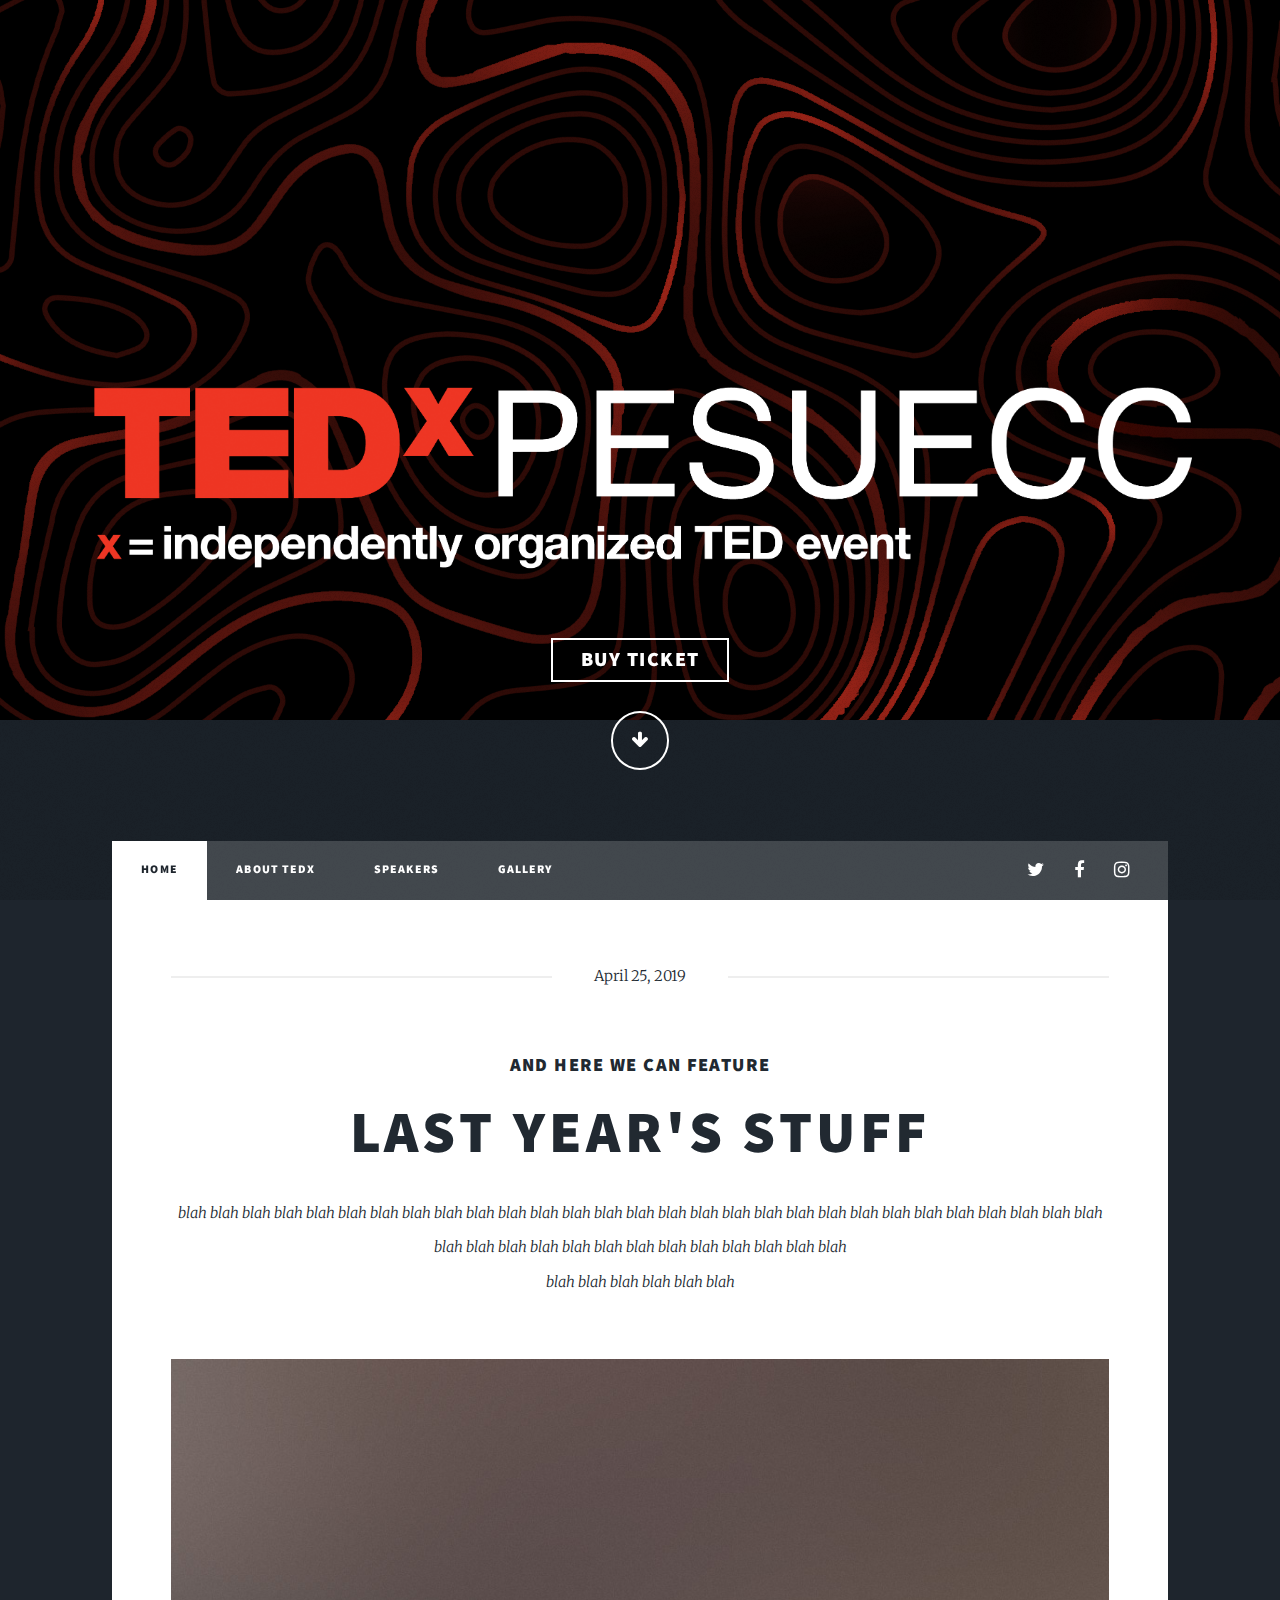
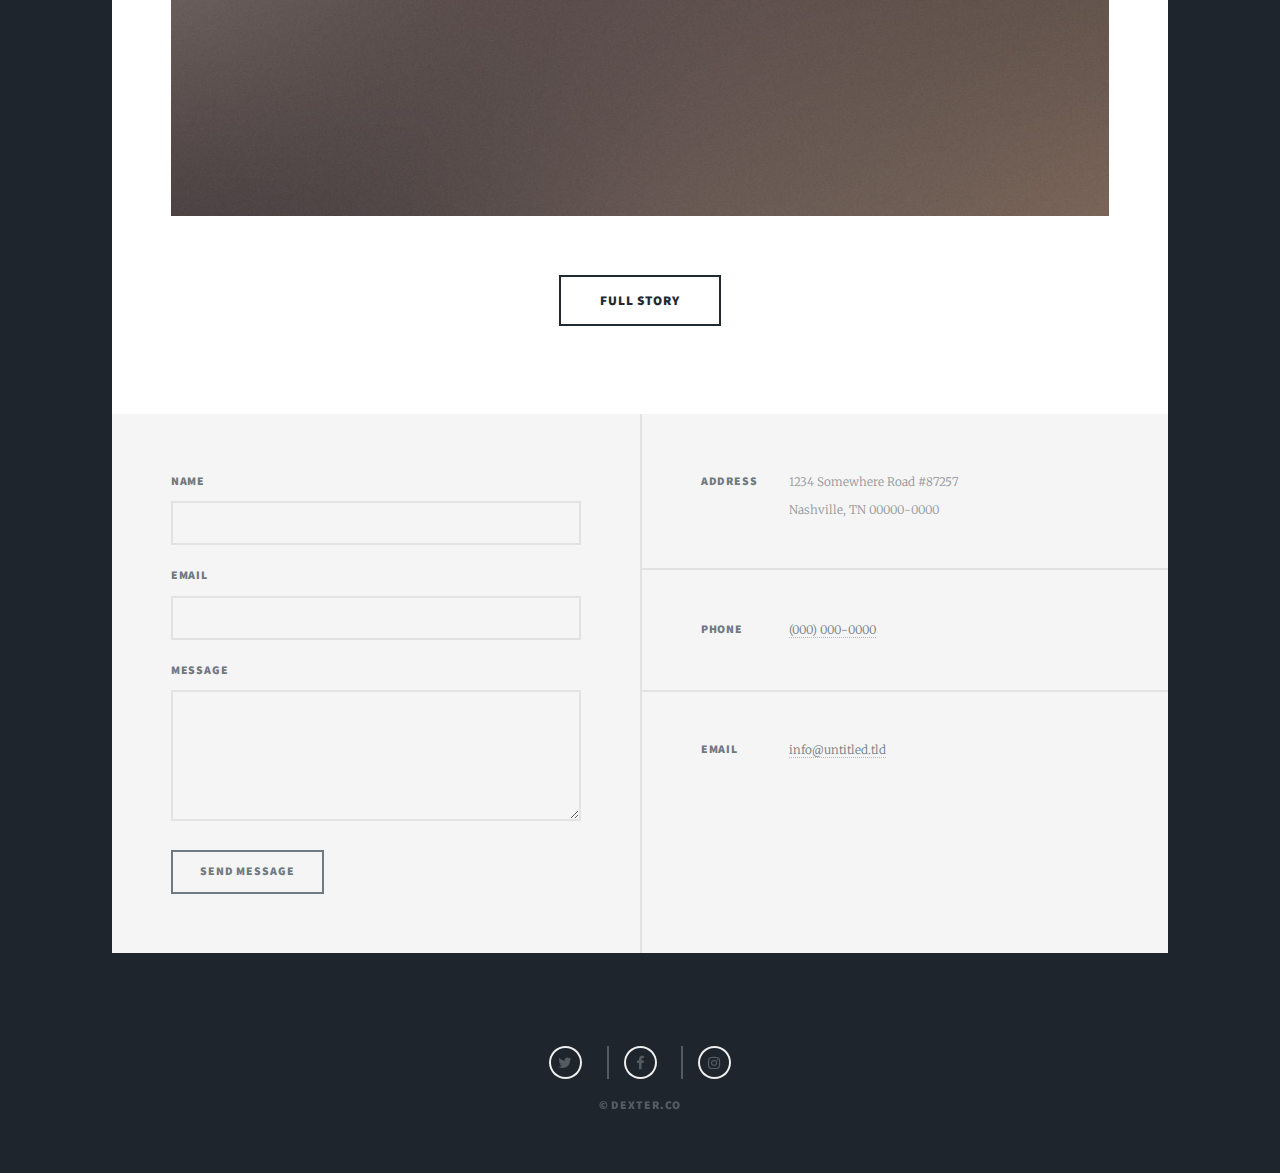
<file: index.html>
<!DOCTYPE HTML>

<html>
	<head>
		<title>TEDx PESU ECC</title>
		<meta charset="utf-8" />
		<meta name="viewport" content="width=device-width, initial-scale=1, user-scalable=no" />
		<link rel="stylesheet" href="assets/css/main.css" />
		<noscript><link rel="stylesheet" href="assets/css/noscript.css" /></noscript>
	</head>
	<body class="is-preload">
  		</div>

		<!-- Wrapper -->
			<div id="wrapper" class="fade-in">
				
					
				<!-- Intro -->
						<div id="intro">
							<p data-aos="zoom-in" data-aos-duration="1500">
  								<img src="img/13.png" style="width: 100%; height: 100%";>
							</p>
      						<p style="text-align: center;">
    							<button class="collap" style="font-size: 20px;">Buy Ticket</button>
							</p>
							<ul class="actions">
								<li><a href="#header" class="button icon solo fa-arrow-down scrolly">Continue</a></li>
							</ul>
						</div>
				


				<!-- Header -->
					<header id="header">
						<a href="index.html" class="logo">Home</a>
					</header>

				<!-- Nav -->
					<nav id="nav">
						<ul class="links">
							<li class="active"><a href="index.html">Home</a></li>
							<li><a href="generic.html">About TEDx</a></li>
							<li><a href="elements.html">Speakers</a></li>
							<li><a href="gallery.html">Gallery</a></li>
						</ul>
						<ul class="icons">
							<li><a href="#" class="icon fa-twitter"><span class="label">Twitter</span></a></li>
							<li><a href="#" class="icon fa-facebook"><span class="label">Facebook</span></a></li>
							<li><a href="#" class="icon fa-instagram"><span class="label">Instagram</span></a></li>			
						</ul>
					</nav>

				<!-- Main -->
					<div id="main">

						<!-- Featured Post -->
							<article class="post featured">
								<header class="major">
									<span class="date">April 25, 2019</span>
									<h3><a href="#">And here we can feature<br /></a></h3>
									<h2><a href="#">last year's stuff</a></h2>
									<p> blah blah blah blah blah blah blah blah blah blah blah blah blah blah blah blah blah blah blah blah blah blah blah blah blah blah blah blah blah <br />
									blah blah blah blah blah blah blah blah blah blah blah blah blah <br />
									blah blah blah blah blah blah </p>
								</header>
								<a href="#" class="image main"><img src="images/pic01.jpg" alt="" /></a>
								<ul class="actions special">
									<li><a href="#" class="button large">Full Story</a></li>
								</ul>
							</article>

						<!-- Posts -->
							

						<!-- Footer -->
							

					</div>

				<!-- Footer -->
					<footer id="footer">
						<section>
							<form method="post" action="#">
								<div class="fields">
									<div class="field">
										<label for="name">Name</label>
										<input type="text" name="name" id="name" />
									</div>
									<div class="field">
										<label for="email">Email</label>
										<input type="text" name="email" id="email" />
									</div>
									<div class="field">
										<label for="message">Message</label>
										<textarea name="message" id="message" rows="3"></textarea>
									</div>
								</div>
								<ul class="actions">
									<li><input type="submit" value="Send Message" /></li>
								</ul>
							</form>
						</section>
						<section class="split contact">
							<section class="alt">
								<h3>Address</h3>
								<p>1234 Somewhere Road #87257<br />
								Nashville, TN 00000-0000</p>
							</section>
							<section>
								<h3>Phone</h3>
								<p><a href="#">(000) 000-0000</a></p>
							</section>
							<section>
								<h3>Email</h3>
								<p><a href="#">info@untitled.tld</a></p>
							</section>
						</section>
					</footer>
					
						
							
							
							<br>

				<!-- Copyright -->
					<div id="copyright">
							<ul class="split icons alt">
								<li><a href="#" class="icon alt fa-twitter"><span class="label">Twitter</span></a></li>
								<li><a href="#" class="icon alt fa-facebook"><span class="label">Facebook</span></a></li>
								<li><a href="#" class="icon alt fa-instagram"><span class="label">Instagram</span></a></li>
							</ul>
							<br>
						<ul><li>&copy; Dexter.CO</li></ul>
					</div>
				</div>



		<!-- Scripts -->
			<script src="assets/js/jquery.min.js"></script>
			<script src="assets/js/jquery.scrollex.min.js"></script>
			<script src="assets/js/jquery.scrolly.min.js"></script>
			<script src="assets/js/browser.min.js"></script>
			<script src="assets/js/breakpoints.min.js"></script>
			<script src="assets/js/util.js"></script>
			<script src="assets/js/main.js"></script>
			<script>$(document).ready(function() {
				//Preloader
				$(window).on("load", function() {
					preloaderFadeOutTime = 500;
					function hidePreloader() {
						var preloader = $('.spinner-wrapper');
						preloader.fadeOut(preloaderFadeOutTime);
					}
					hidePreloader();
				})
			})
			</script>
	</body>
</html>
</file>
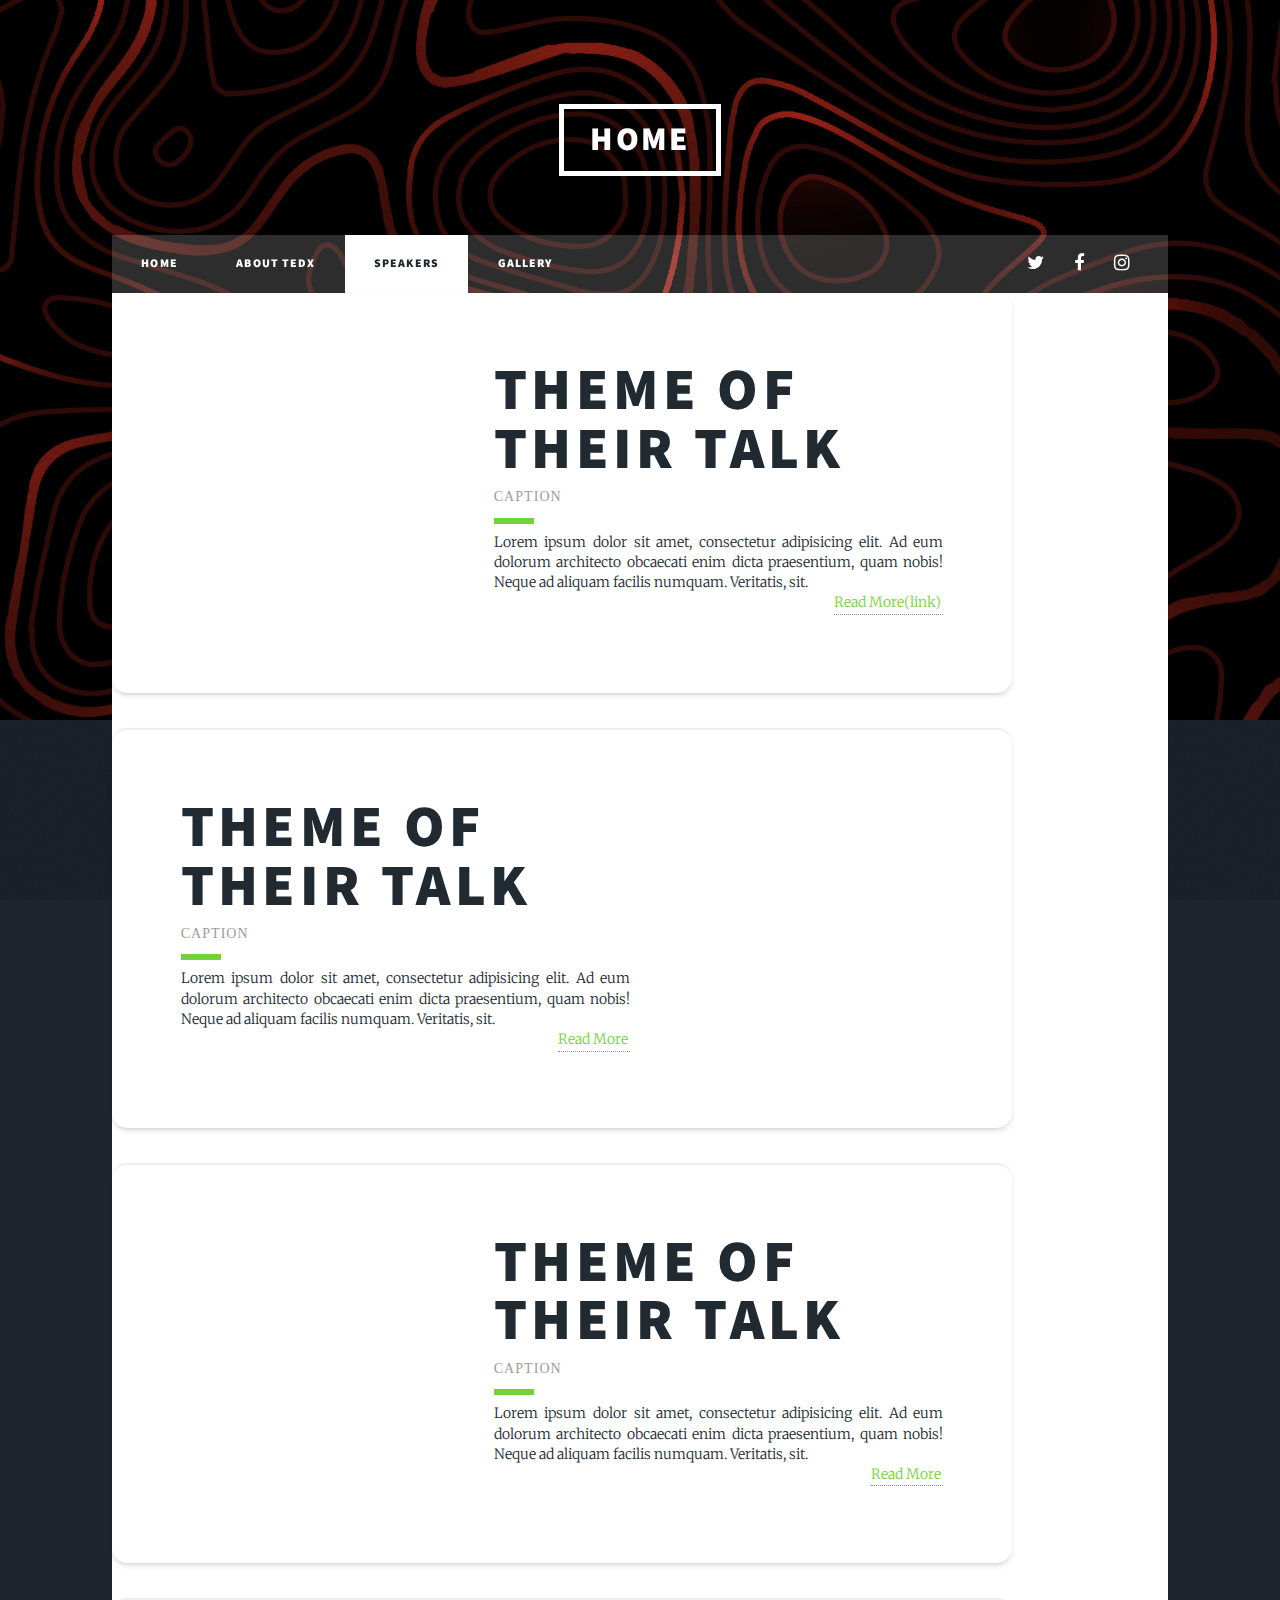
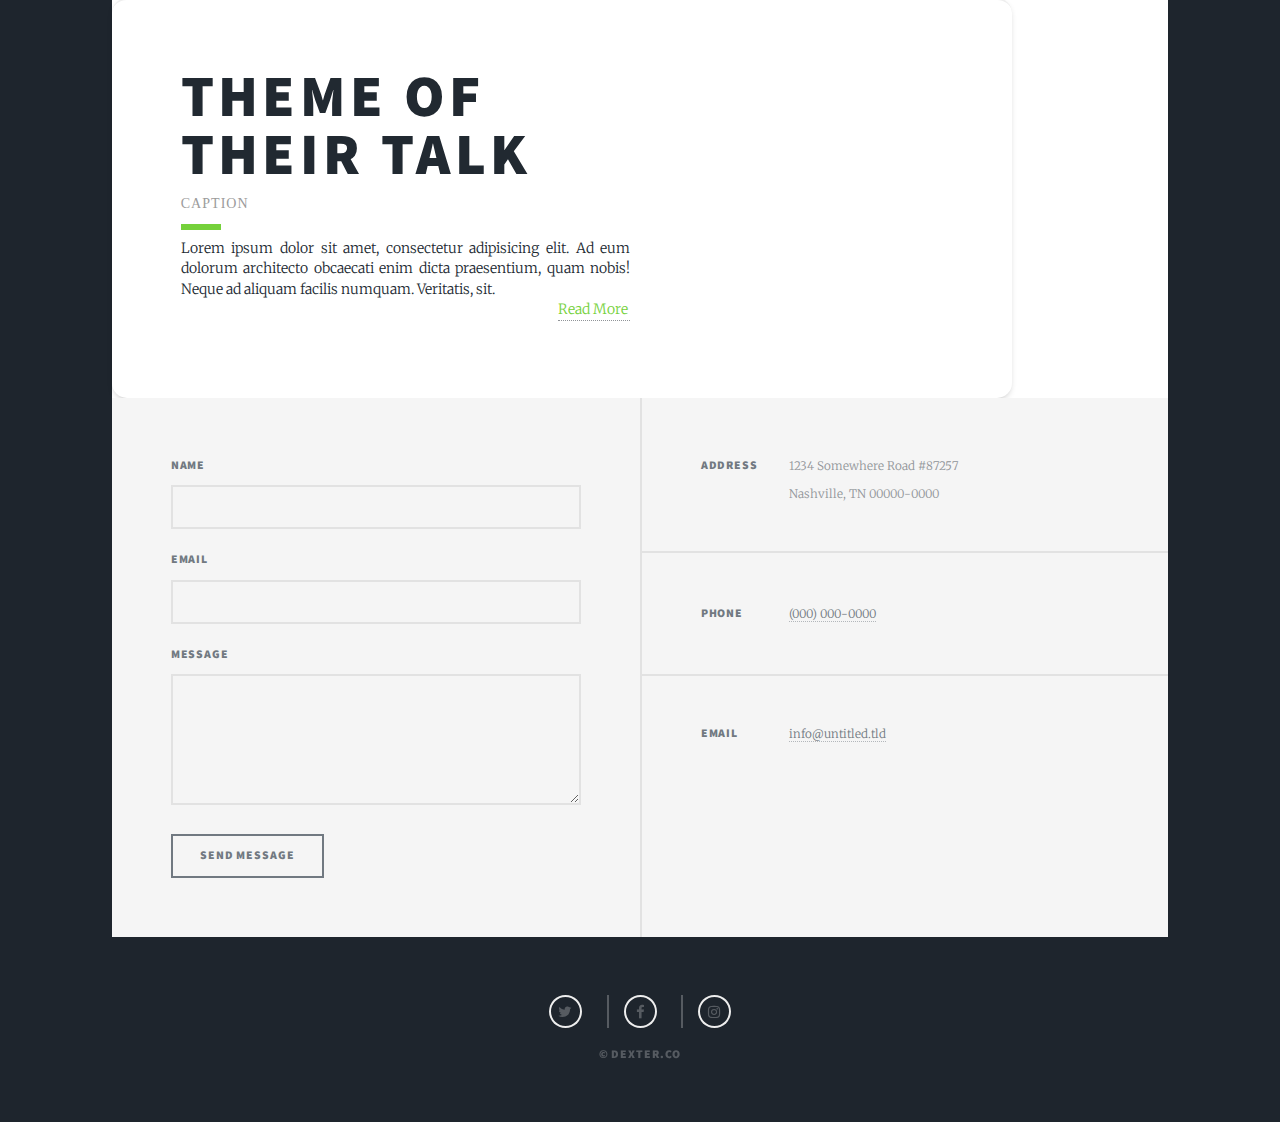
<file: elements.html>
<!DOCTYPE HTML>

<html>
	<head>
		<title>Speakers</title>
		<meta charset="utf-8" />
		<meta name="viewport" content="width=device-width, initial-scale=1, user-scalable=no" />
		<link rel="stylesheet" href="assets/css/main.css" />
		<noscript><link rel="stylesheet" href="assets/css/noscript.css" /></noscript>
		<link rel="stylesheet prefetch" href="http://codepen.io/ChynoDeluxe/pen/eJPeEL">
		<link rel="stylesheet" href="https://use.fontawesome.com/releases/v5.8.1/css/all.css" integrity="sha384-50oBUHEmvpQ+1lW4y57PTFmhCaXp0ML5d60M1M7uH2+nqUivzIebhndOJK28anvf" crossorigin="anonymous">
	</head>
	<body class="is-preload">

		<!-- Wrapper -->
			<div id="wrapper">

				<!-- Header -->
					<header id="header">
						<a href="index.html" class="logo">Home</a>
					</header>

				<!-- Nav -->
					<nav id="nav">
						<ul class="links">
							<li><a href="index.html">Home</a></li>
							<li><a href="generic.html">About TEDx</a></li>
							<li class="active"><a href="elements.html">Speakers</a></li>
							<li><a href="gallery.html">Gallery</a></li>
						</ul>
						<ul class="icons">
							<li><a href="#" class="icon fa-twitter"><span class="label">Twitter</span></a></li>
							<li><a href="#" class="icon fa-facebook"><span class="label">Facebook</span></a></li>
							<li><a href="#" class="icon fa-instagram"><span class="label">Instagram</span></a></li>
						</ul>
					</nav>

				<!-- Main -->
					<div id="main">

						  <!--PEN CODE-->
<div class="blog-card">
  <div class="photo photo1"></div>
  <ul class="details">
    <li class="author"><a href="#">Speaker#1 Name</a></li>
    <li class="date">date or something</li>
    <li class="tags">
      <ul>
        <li><a href="#" class="icon alt fa-twitter"></a></li>
        <li><a href="#" class="icon alt fa-facebook"></a></li>
        <li><a href="#" class="icon alt fa-instagram"></a></li>
      </ul>
    </li>
  </ul>
  <div class="description">
    <h1>Theme of their talk</h1>
    <h2>Caption</h2>
    <p class="summary">Lorem ipsum dolor sit amet, consectetur adipisicing elit. Ad eum dolorum architecto obcaecati enim dicta praesentium, quam nobis! Neque ad aliquam facilis numquam. Veritatis, sit.</p>
    <a href="#">Read More(link)</a>
  </div>
</div>
<br>
<div class="blog-card alt">
  <div class="photo photo2"></div>
  <ul class="details">
    <li class="author"><a href="#">Speaker#2 Name</a></li>
    <li class="date">date or something</li>
    <li class="tags">
      <ul>
        <li><a href="#" class="icon alt fa-twitter"></a></li>
        <li><a href="#" class="icon alt fa-facebook"></a></li>
        <li><a href="#" class="icon alt fa-instagram"></a></li>
      </ul>
    </li>
  </ul>
  <div class="description">
    <h1>Theme of their talk</h1>
    <h2>Caption</h2>
    <p class="summary">Lorem ipsum dolor sit amet, consectetur adipisicing elit. Ad eum dolorum architecto obcaecati enim dicta praesentium, quam nobis! Neque ad aliquam facilis numquam. Veritatis, sit.</p>
    <a href="#">Read More</a>
  </div>
</div>
<br>
<div class="blog-card">
  <div class="photo photo1"></div>
  <ul class="details">
    <li class="author"><a href="#">Speaker#3 Name</a></li>
    <li class="date">date or something</li>
    <li class="tags">
      <ul>
        <li><a href="#" class="icon alt fa-twitter"></a></li>
        <li><a href="#" class="icon alt fa-facebook"></a></li>
        <li><a href="#" class="icon alt fa-instagram"></a></li>
      </ul>
    </li>
  </ul>
  <div class="description">
    <h1>Theme of their talk</h1>
    <h2>Caption</h2>
    <p class="summary">Lorem ipsum dolor sit amet, consectetur adipisicing elit. Ad eum dolorum architecto obcaecati enim dicta praesentium, quam nobis! Neque ad aliquam facilis numquam. Veritatis, sit.</p>
    <a href="#">Read More</a>
  </div>
</div>
<br>
<div class="blog-card alt">
  <div class="photo photo2"></div>
  <ul class="details">
    <li class="author"><a href="#">Speaker#4 Name</a></li>
    <li class="date">date or something</li>
    <li class="tags">
      <ul>
        <li><a href="#" class="icon alt fa-twitter"></a></li>
        <li><a href="#" class="icon alt fa-facebook"></a></li>
        <li><a href="#" class="icon alt fa-instagram"></a></li>
      </ul>
    </li>
  </ul>
  <div class="description">
    <h1>Theme of their talk</h1>
    <h2>Caption</h2>
    <p class="summary">Lorem ipsum dolor sit amet, consectetur adipisicing elit. Ad eum dolorum architecto obcaecati enim dicta praesentium, quam nobis! Neque ad aliquam facilis numquam. Veritatis, sit.</p>
    <a href="#">Read More</a>
  </div>
</div>
<!--END PEN CODE--> 
</div>

				<!-- Footer -->
					<footer id="footer">
						<section>
							<form method="post" action="#">
								<div class="fields">
									<div class="field">
										<label for="name">Name</label>
										<input type="text" name="name" id="name" />
									</div>
									<div class="field">
										<label for="email">Email</label>
										<input type="text" name="email" id="email" />
									</div>
									<div class="field">
										<label for="message">Message</label>
										<textarea name="message" id="message" rows="3"></textarea>
									</div>
								</div>
								<ul class="actions">
									<li><input type="submit" value="Send Message" /></li>
								</ul>
							</form>
						</section>
						<section class="split contact">
							<section class="alt">
								<h3>Address</h3>
								<p>1234 Somewhere Road #87257<br />
								Nashville, TN 00000-0000</p>
							</section>
							<section>
								<h3>Phone</h3>
								<p><a href="#">(000) 000-0000</a></p>
							</section>
							<section>
								<h3>Email</h3>
								<p><a href="#">info@untitled.tld</a></p>
							</section>
						</section>
					</footer>
				</pblah>
			</article>
		</section>
	</section>
</div>

				<!-- Copyright -->
					<div id="copyright">
							<ul class="split icons alt">
								<li><a href="#" class="icon alt fa-twitter"><span class="label">Twitter</span></a></li>
								<li><a href="#" class="icon alt fa-facebook"><span class="label">Facebook</span></a></li>
								<li><a href="#" class="icon alt fa-instagram"><span class="label">Instagram</span></a></li>
							</ul>
							<br>
						<ul><li>&copy; Dexter.CO</li></ul>
					</div>
				</div>

			</div>

		<!-- Scripts -->
			<script src="assets/js/jquery.min.js"></script>
			<script src="assets/js/jquery.scrollex.min.js"></script>
			<script src="assets/js/jquery.scrolly.min.js"></script>
			<script src="assets/js/browser.min.js"></script>
			<script src="assets/js/breakpoints.min.js"></script>
			<script src="assets/js/util.js"></script>
			<script src="assets/js/main.js"></script>

	</body>
</html>
</file>
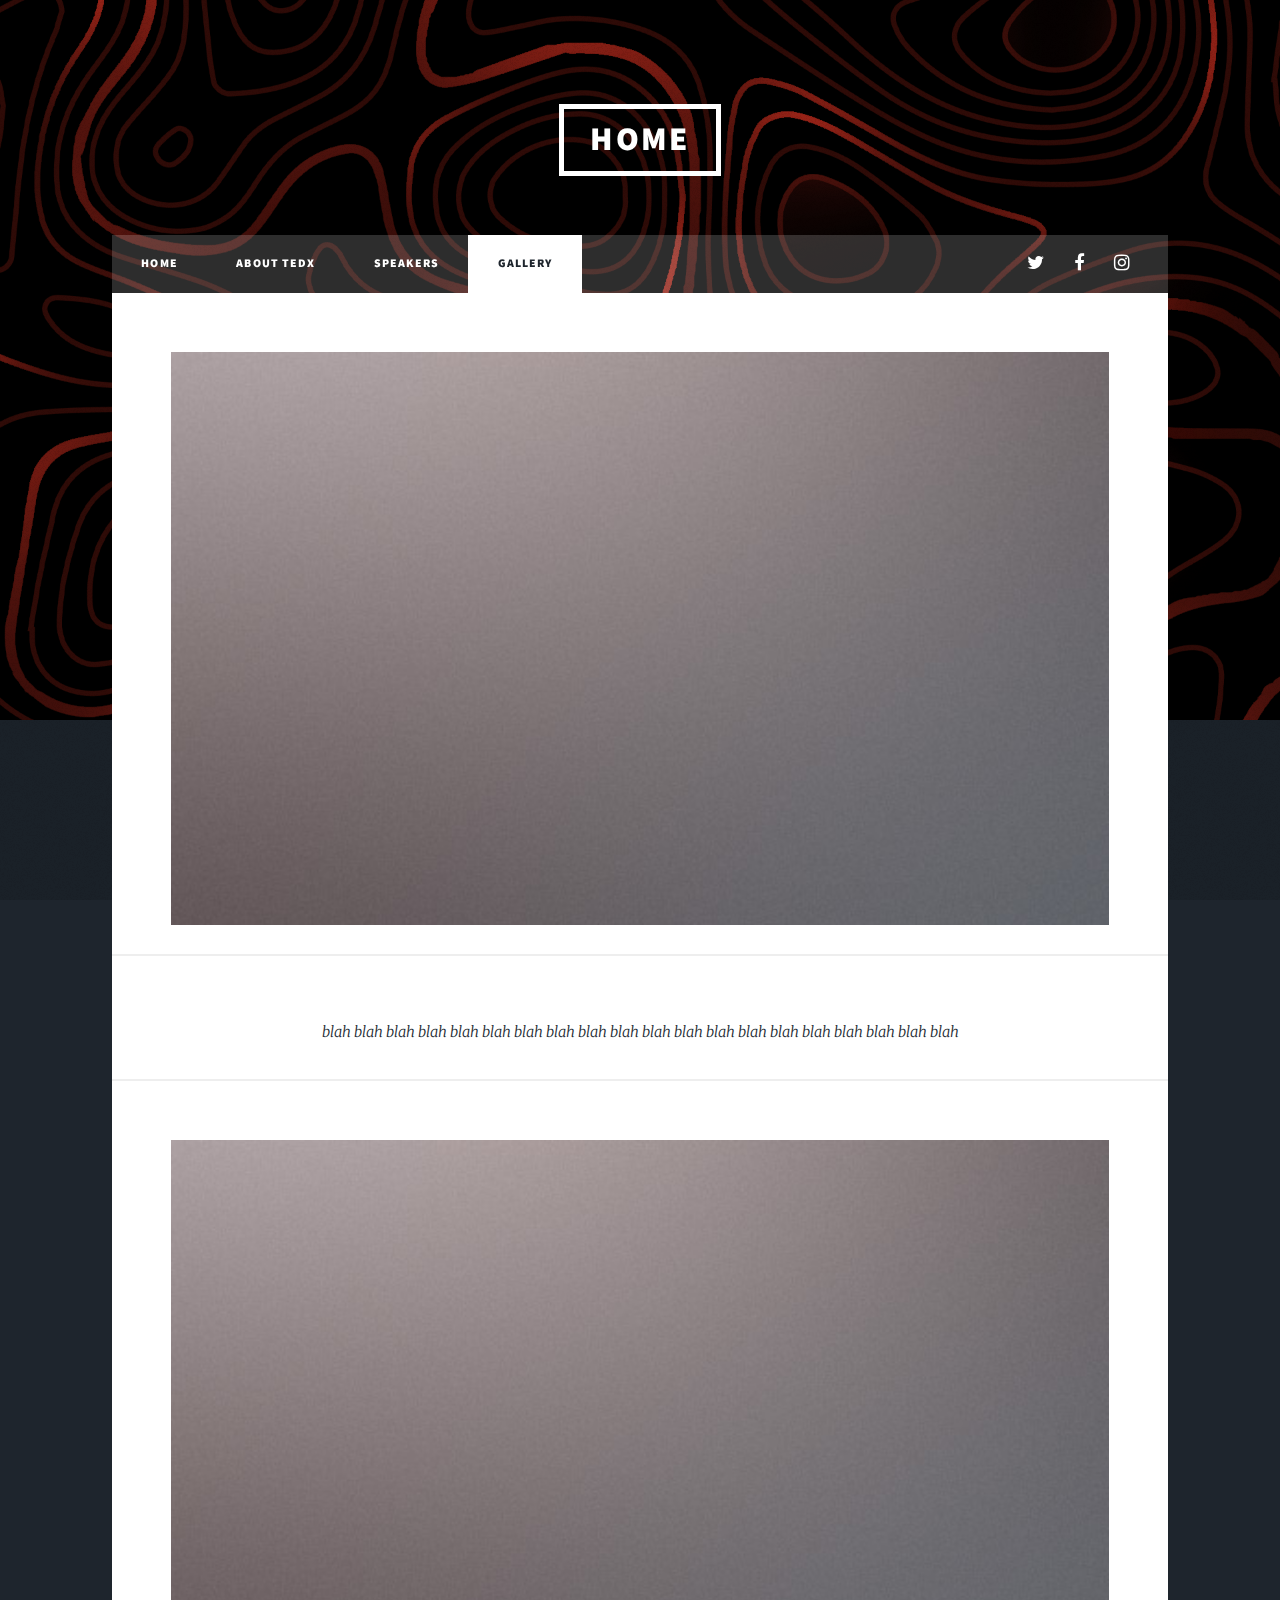
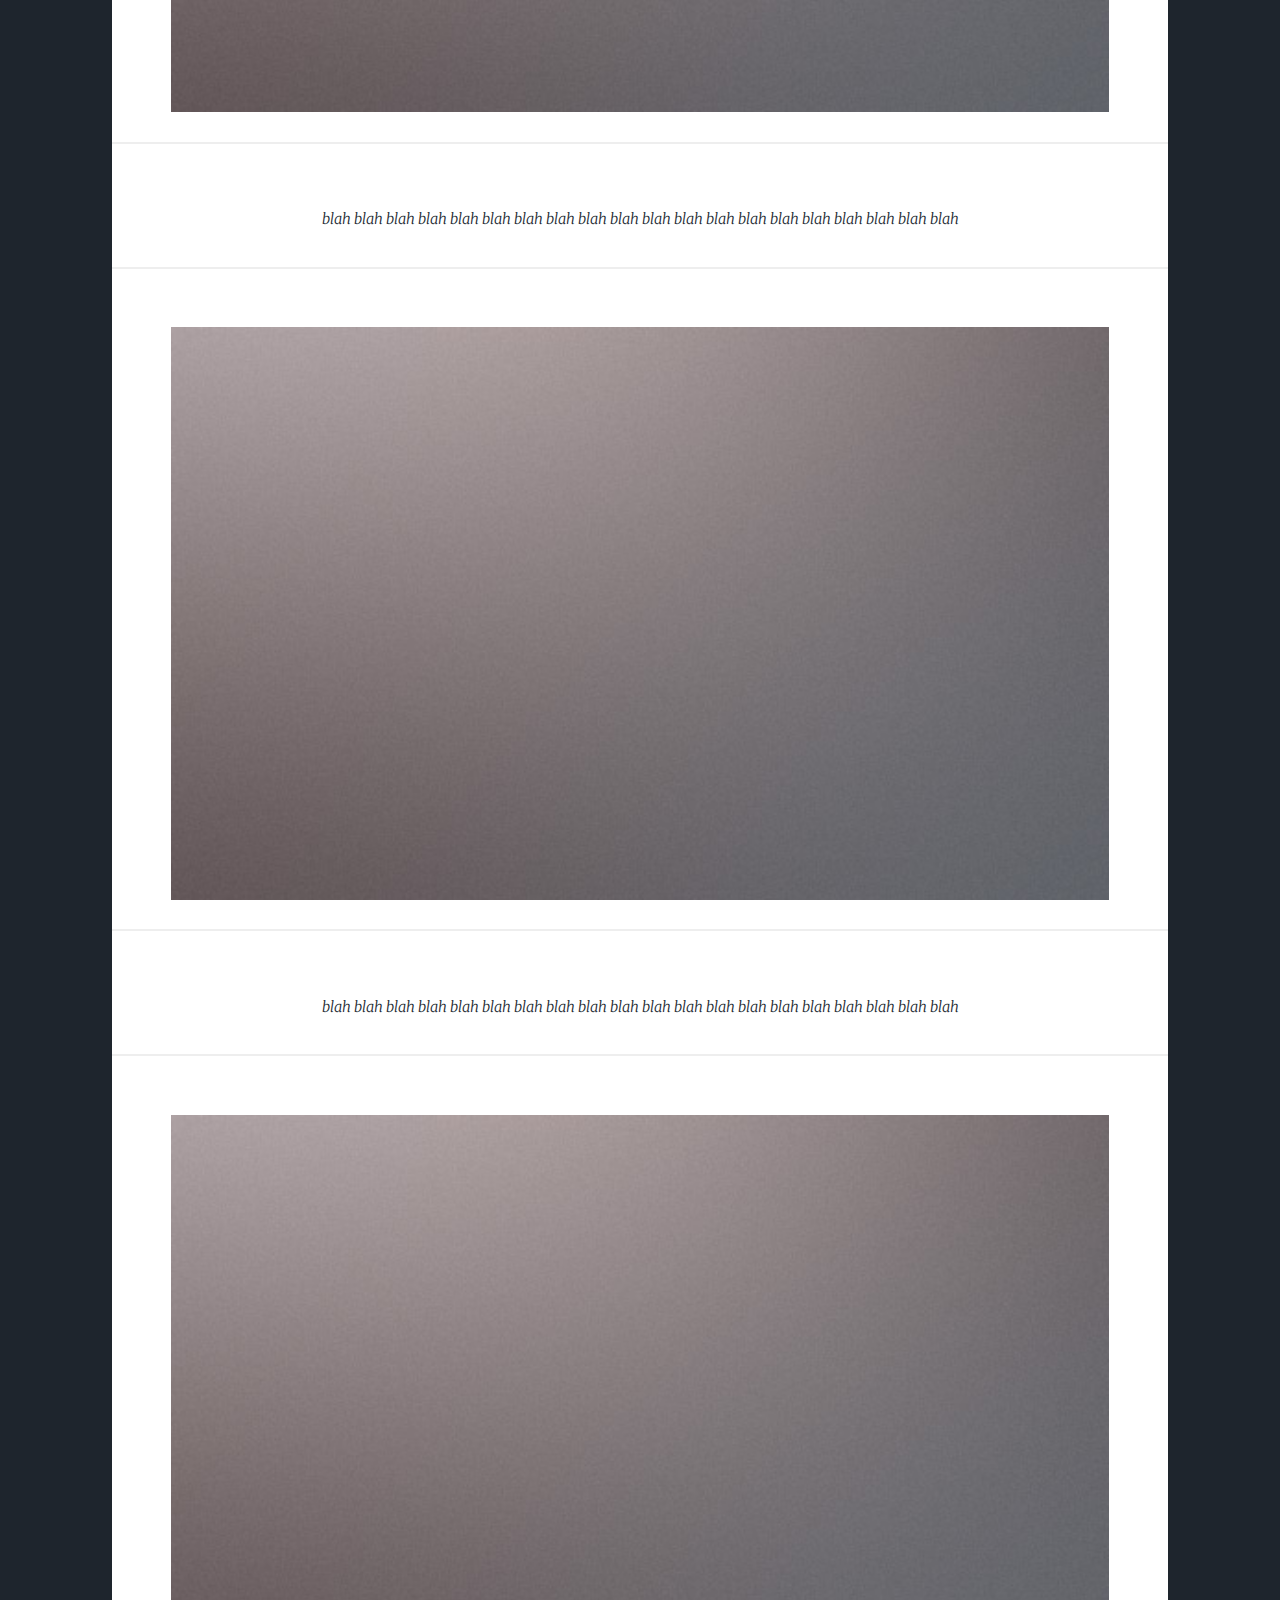
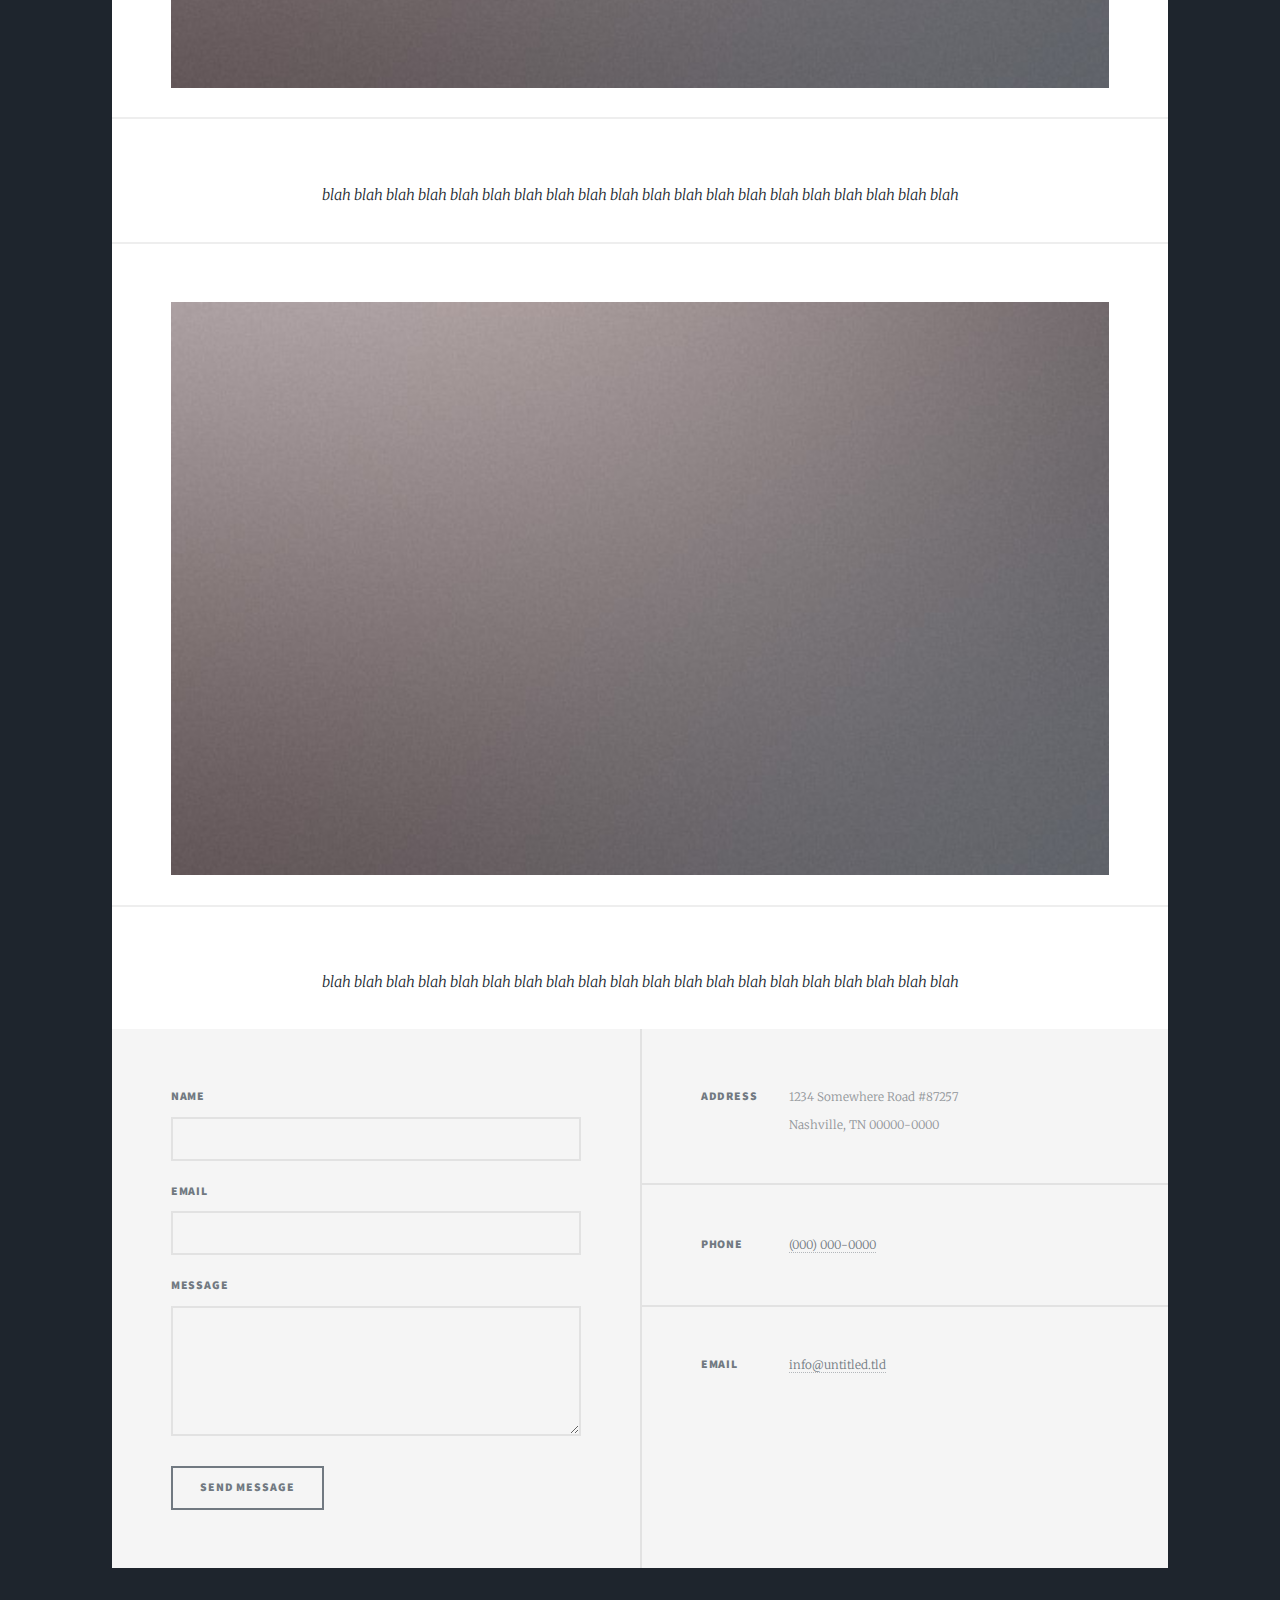
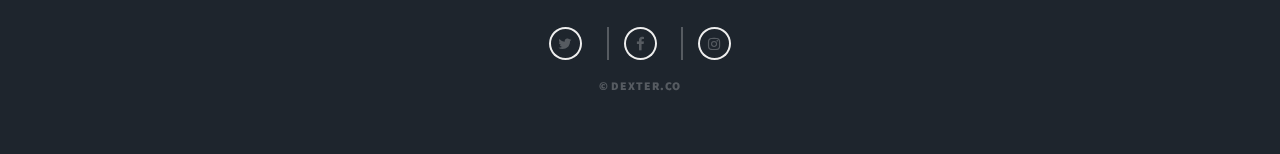
<file: gallery.html>
<!DOCTYPE HTML>

<html>
	<head>
		<title>Gallery</title>
		<meta charset="utf-8" />
		<meta name="viewport" content="width=device-width, initial-scale=1, user-scalable=no" />
		<link rel="stylesheet" href="assets/css/main.css" />
		<noscript><link rel="stylesheet" href="assets/css/noscript.css" /></noscript>
	</head>
	<body class="is-preload">

		<!-- Wrapper -->
			<div id="wrapper" class="fade-in">
				
					
				<!-- Intro -->
						
				


				<!-- Header -->
					<header id="header">
						<a href="index.html" class="logo">Home</a>
					</header>

				<!-- Nav -->
					<nav id="nav">
						<ul class="links">
							<li><a href="index.html">Home</a></li>
							<li><a href="generic.html">About TEDx</a></li>
                            <li><a href="elements.html">Speakers</a></li>
                            <li class="active"><a href="gallery.html">Gallery</a></li>
						</ul>
						<ul class="icons">
							<li><a href="#" class="icon fa-twitter"><span class="label">Twitter</span></a></li>
							<li><a href="#" class="icon fa-facebook"><span class="label">Facebook</span></a></li>
							<li><a href="#" class="icon fa-instagram"><span class="label">Instagram</span></a></li>
						</ul>
					</nav>

				<!-- Main -->
					<div id="main">

                        <!-- Featured Post -->
                        <a href="#" class="image fit">
                            <img src="images/pic07.jpg" alt="">
                        </a>
                        <header class="major">
                            <p>
                                blah blah blah blah blah blah blah blah blah blah blah blah blah blah blah blah blah blah blah blah 
                            </p>
                        </header>
                        <a href="#" class="image fit">
                            <img src="images/pic07.jpg" alt="">
                        </a>
                        <header class="major">
                            <p>
                                blah blah blah blah blah blah blah blah blah blah blah blah blah blah blah blah blah blah blah blah 
                            </p>
                        </header><a href="#" class="image fit">
                            <img src="images/pic07.jpg" alt="">
                        </a>
                        <header class="major">
                            <p>
                                blah blah blah blah blah blah blah blah blah blah blah blah blah blah blah blah blah blah blah blah 
                            </p>
                        </header><a href="#" class="image fit">
                            <img src="images/pic07.jpg" alt="">
                        </a>
                        <header class="major">
                            <p>
                                blah blah blah blah blah blah blah blah blah blah blah blah blah blah blah blah blah blah blah blah 
                            </p>
                        </header><a href="#" class="image fit">
                            <img src="images/pic07.jpg" alt="">
                        </a>
                        <header class="major">
                            <p>
                                blah blah blah blah blah blah blah blah blah blah blah blah blah blah blah blah blah blah blah blah 
                            </p>
                        </header>
						<!-- Posts -->
							

						<!-- Footer -->
							

					</div>

				<!-- Footer -->
					<footer id="footer">
						<section>
							<form method="post" action="#">
								<div class="fields">
									<div class="field">
										<label for="name">Name</label>
										<input type="text" name="name" id="name" />
									</div>
									<div class="field">
										<label for="email">Email</label>
										<input type="text" name="email" id="email" />
									</div>
									<div class="field">
										<label for="message">Message</label>
										<textarea name="message" id="message" rows="3"></textarea>
									</div>
								</div>
								<ul class="actions">
									<li><input type="submit" value="Send Message" /></li>
								</ul>
							</form>
						</section>
						<section class="split contact">
							<section class="alt">
								<h3>Address</h3>
								<p>1234 Somewhere Road #87257<br />
								Nashville, TN 00000-0000</p>
							</section>
							<section>
								<h3>Phone</h3>
								<p><a href="#">(000) 000-0000</a></p>
							</section>
							<section>
								<h3>Email</h3>
								<p><a href="#">info@untitled.tld</a></p>
							</section>
						</section>
					</footer>

				<!-- Copyright -->
					<div id="copyright">
						
							<ul class="split icons alt">
								<li><a href="#" class="icon alt fa-twitter"><span class="label">Twitter</span></a></li>
								<li><a href="#" class="icon alt fa-facebook"><span class="label">Facebook</span></a></li>
								<li><a href="#" class="icon alt fa-instagram"><span class="label">Instagram</span></a></li>
							</ul>
							<br>

						<ul><li>&copy; Dexter.CO</li></ul>
					</div>

			</div>

		<!-- Scripts -->
			<script src="assets/js/jquery.min.js"></script>
			<script src="assets/js/jquery.scrollex.min.js"></script>
			<script src="assets/js/jquery.scrolly.min.js"></script>
			<script src="assets/js/browser.min.js"></script>
			<script src="assets/js/breakpoints.min.js"></script>
			<script src="assets/js/util.js"></script>
			<script src="assets/js/main.js"></script>

	</body>
</html>
</file>
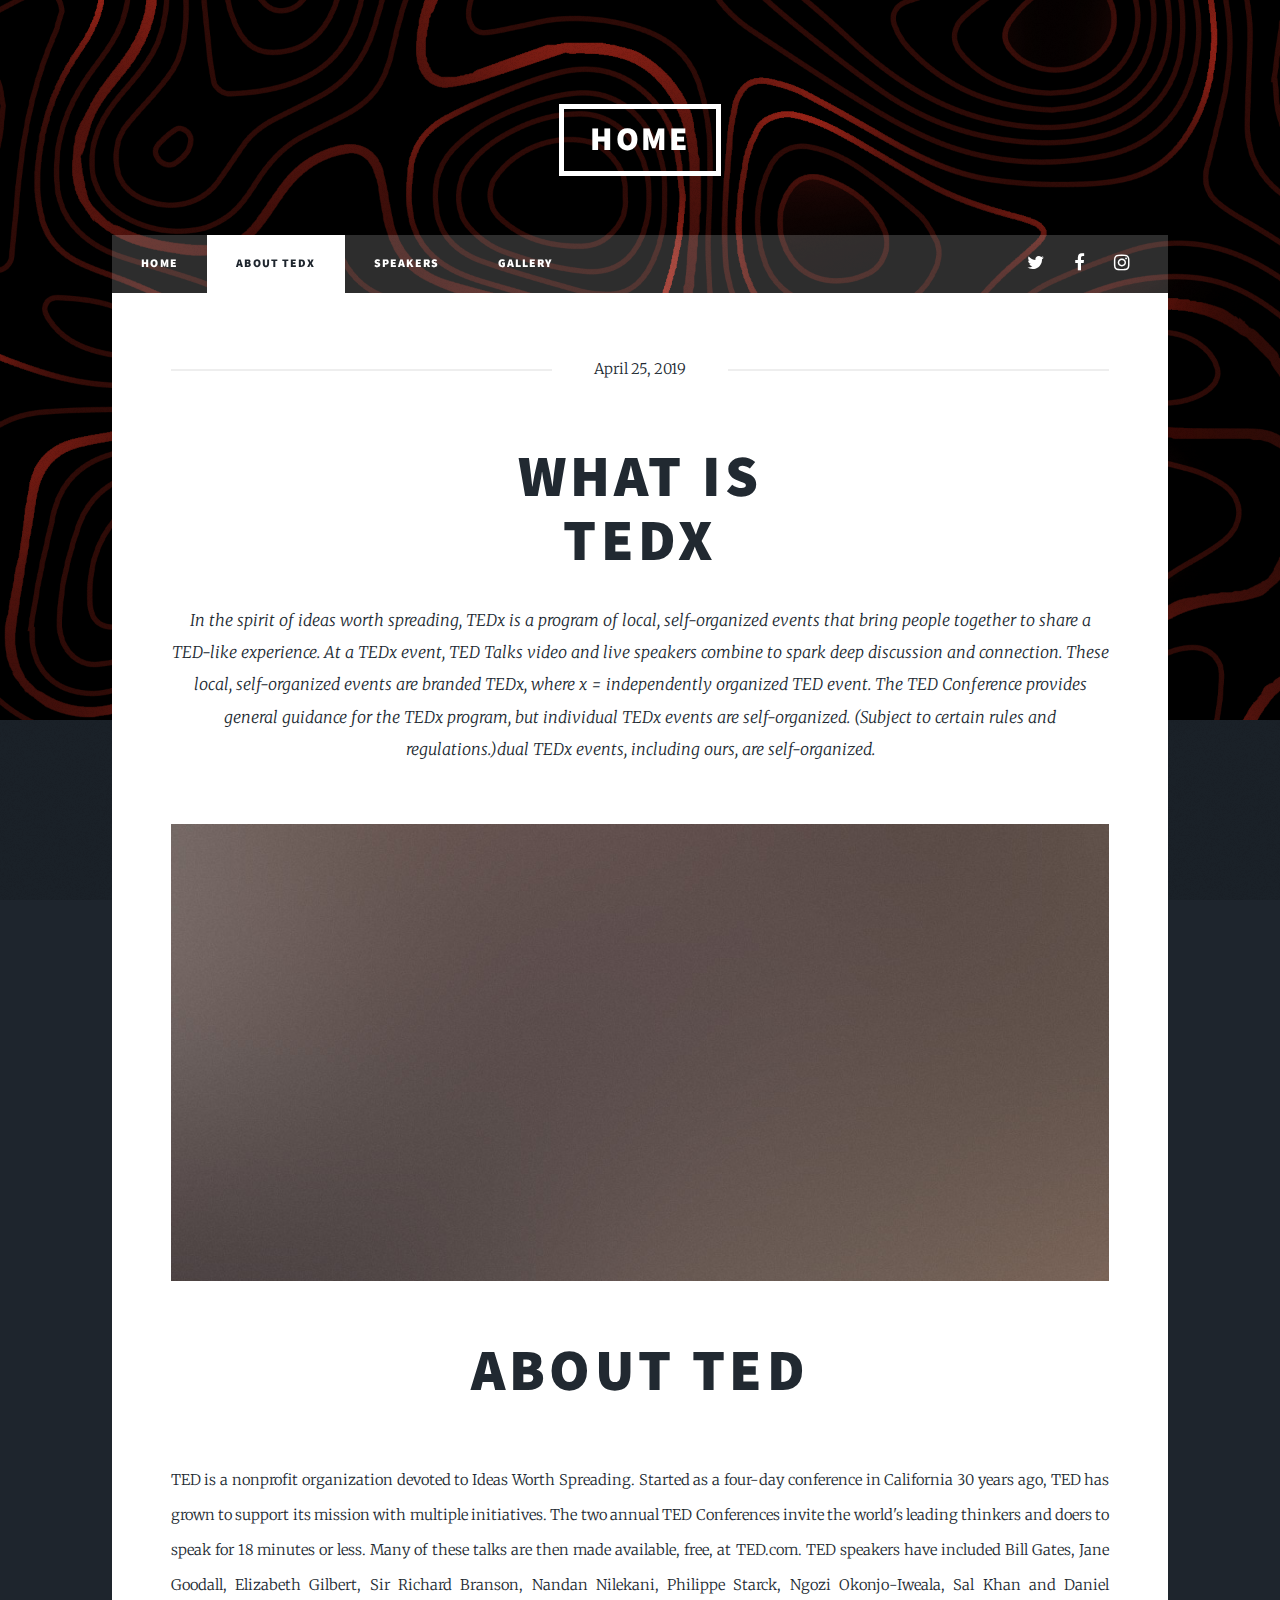
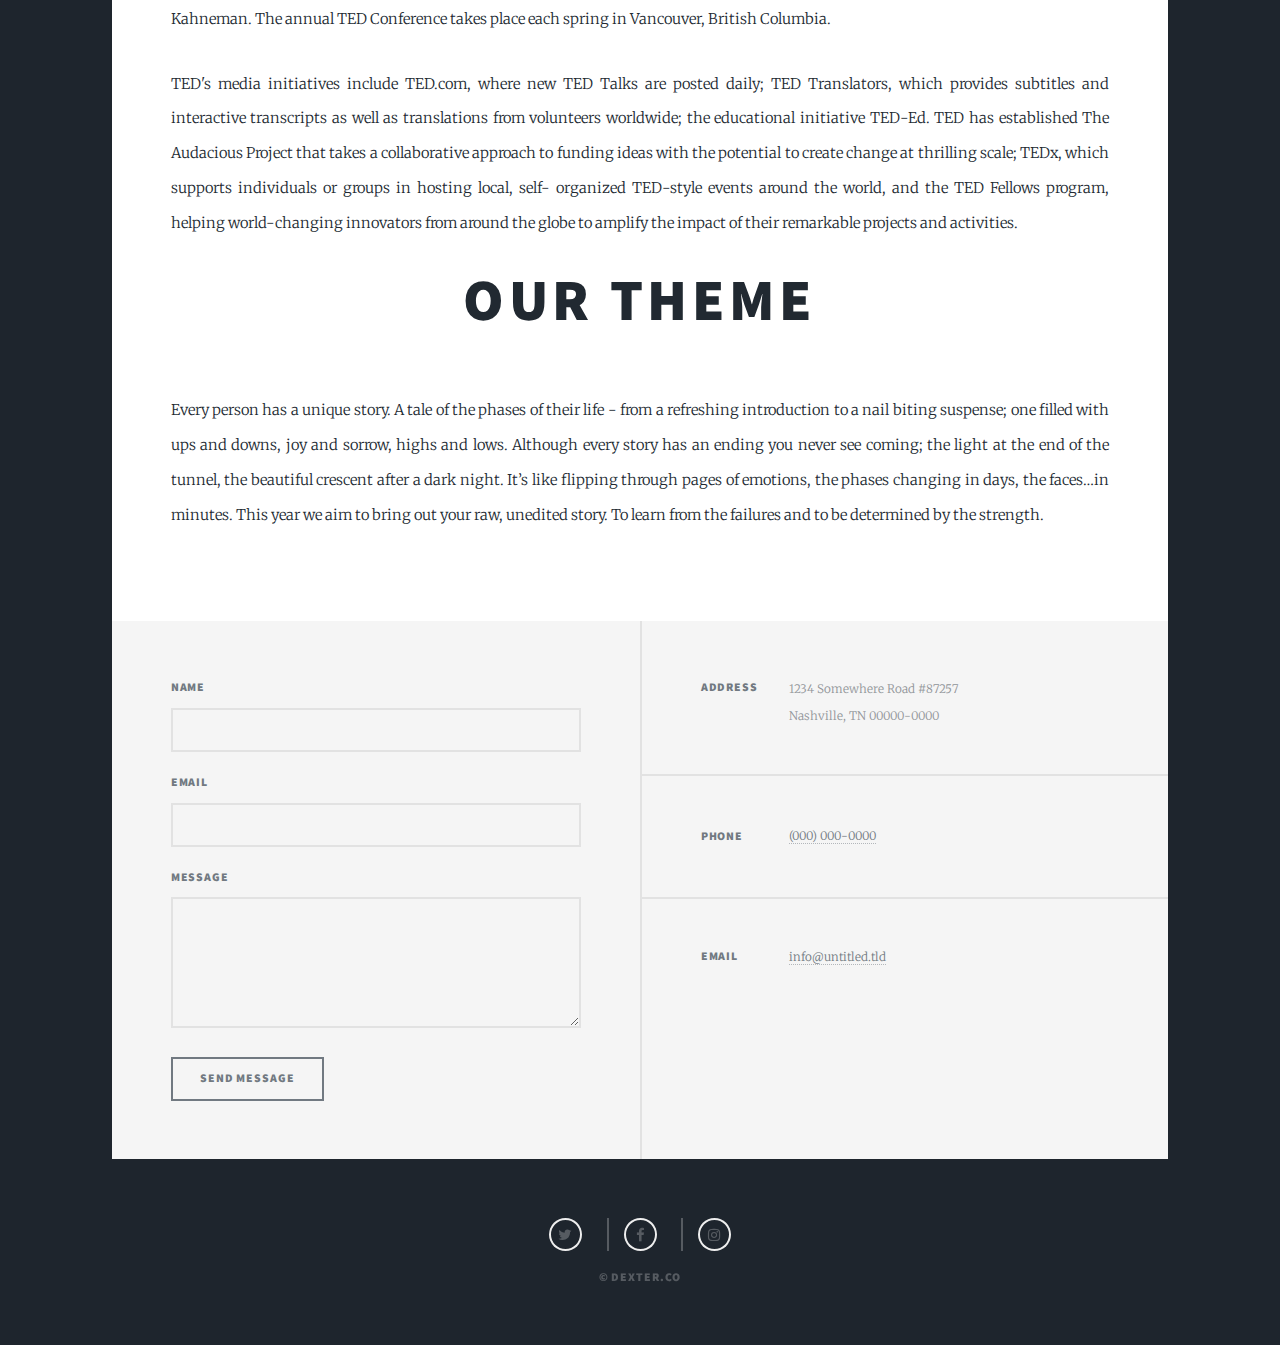
<file: generic.html>
<!DOCTYPE HTML>

<html>
	<head>
		<title>About TEDx</title>
		<meta charset="utf-8" />
		<meta name="viewport" content="width=device-width, initial-scale=1, user-scalable=no" />
		<link rel="stylesheet" href="assets/css/main.css" />
		<noscript><link rel="stylesheet" href="assets/css/noscript.css" /></noscript>
	</head>
	<body class="is-preload">

		<!-- Wrapper -->
			<div id="wrapper">

				<!-- Header -->
					<header id="header">
						<a href="index.html" class="logo">Home</a>
					</header>

				<!-- Nav -->
					<nav id="nav">
						<ul class="links">
							<li><a href="index.html">Home</a></li>
							<li class="active"><a href="generic.html">About TEDx</a></li>
							<li><a href="elements.html">Speakers</a></li>
							<li><a href="gallery.html">Gallery</a></li>
						</ul>
						<ul class="icons">
							<li><a href="#" class="icon fa-twitter"><span class="label">Twitter</span></a></li>
							<li><a href="#" class="icon fa-facebook"><span class="label">Facebook</span></a></li>
							<li><a href="#" class="icon fa-instagram"><span class="label">Instagram</span></a></li>
						</ul>
					</nav>

				<!-- Main -->
					<div id="main">

						<!-- Post -->
							<section class="post">
								<header class="major">
									<span class="date">April 25, 2019</span>
									<h1>What is<br />
									TEDx</h1>
									<p>In the spirit of ideas worth spreading, TEDx is a program of local, self-organized events that bring people together to share a TED-like experience. At a TEDx event, TED Talks video and live speakers combine to spark deep discussion and connection. These local, self-organized events are branded TEDx, where x = independently organized TED event. The TED Conference provides general guidance for the TEDx program, but individual TEDx events are self-organized. (Subject to certain rules and regulations.)dual TEDx events, including ours, are self-organized.</p>
								</header>
								<div class="image main"><img src="images/pic01.jpg" alt="" /></div>
								<header class="major">		
									<h1>
										About TED
									</h1>
								</header>
								<p>TED is a nonprofit organization devoted to Ideas Worth Spreading. Started as a four-day conference in California 30 years ago, TED has grown to support its mission with multiple initiatives. The two annual TED Conferences invite the world's leading thinkers and doers to speak for 18 minutes or less. Many of these talks are then made available, free, at TED.com. TED speakers have included Bill Gates, Jane Goodall, Elizabeth Gilbert, Sir Richard Branson, Nandan Nilekani, Philippe Starck, Ngozi Okonjo-Iweala, Sal Khan and Daniel Kahneman. The annual TED Conference takes place each spring in Vancouver, British Columbia. </p>
								<p>TED's media initiatives include TED.com, where new TED Talks are posted daily; TED Translators, which provides subtitles and interactive transcripts as well as translations from volunteers worldwide; the educational initiative TED-Ed. TED has established The Audacious Project that takes a collaborative approach to funding ideas with the potential to create change at thrilling scale; TEDx, which supports individuals or groups in hosting local, self- organized TED-style events around the world, and the TED Fellows program, helping world-changing innovators from around the globe to amplify the impact of their remarkable projects and activities.</p>
								<header class="major">		
									<h2>
										Our Theme
									</h2>
								</header>
								<p>Every person has a unique story. A tale of the phases of their life - from a refreshing introduction to a nail biting suspense; one filled with ups and downs, joy and sorrow, highs and lows. Although every story has an ending you never see coming; the light at the end of the tunnel, the beautiful crescent after a dark night. It’s like flipping through pages of emotions, the phases changing in days, the faces…in minutes. This year we aim to bring out your raw, unedited story. To learn from the failures and to be determined by the strength.</p>
							</section>

					</div>

				<!-- Footer -->
					<footer id="footer">
						<section>
							<form method="post" action="#">
								<div class="fields">
									<div class="field">
										<label for="name">Name</label>
										<input type="text" name="name" id="name" />
									</div>
									<div class="field">
										<label for="email">Email</label>
										<input type="text" name="email" id="email" />
									</div>
									<div class="field">
										<label for="message">Message</label>
										<textarea name="message" id="message" rows="3"></textarea>
									</div>
								</div>
								<ul class="actions">
									<li><input type="submit" value="Send Message" /></li>
								</ul>
							</form>
						</section>
						<section class="split contact">
							<section class="alt">
								<h3>Address</h3>
								<p>1234 Somewhere Road #87257<br />
								Nashville, TN 00000-0000</p>
							</section>
							<section>
								<h3>Phone</h3>
								<p><a href="#">(000) 000-0000</a></p>
							</section>
							<section>
								<h3>Email</h3>
								<p><a href="#">info@untitled.tld</a></p>
							</section>
						</section>
					</footer>

				<!-- Copyright -->
					<div id="copyright">
							<ul class="split icons alt">
								<li><a href="#" class="icon alt fa-twitter"><span class="label">Twitter</span></a></li>
								<li><a href="#" class="icon alt fa-facebook"><span class="label">Facebook</span></a></li>
								<li><a href="#" class="icon alt fa-instagram"><span class="label">Instagram</span></a></li>
							</ul>
							<br>
						<ul><li>&copy; Dexter.CO</li></ul>
					</div>

			</div>

		<!-- Scripts -->
			<script src="assets/js/jquery.min.js"></script>
			<script src="assets/js/jquery.scrollex.min.js"></script>
			<script src="assets/js/jquery.scrolly.min.js"></script>
			<script src="assets/js/browser.min.js"></script>
			<script src="assets/js/breakpoints.min.js"></script>
			<script src="assets/js/util.js"></script>
			<script src="assets/js/main.js"></script>

	</body>
</html>
</file>
<file: assets/css/main.css>
@import url(font-awesome.min.css);
@import url("https://fonts.googleapis.com/css?family=Merriweather:300,700,300italic,700italic|Source+Sans+Pro:900");

html, body, div, span, applet, object,
iframe, h1, h2, h3, h4, h5, h6, p, blockquote,
pre, a, abbr, acronym, address, big, cite,
code, del, dfn, em, img, ins, kbd, q, s, samp,
small, strike, strong, sub, sup, tt, var, b,
u, i, center, dl, dt, dd, ol, ul, li, fieldset,
form, label, legend, table, caption, tbody,
tfoot, thead, tr, th, td, article, aside,
canvas, details, embed, figure, figcaption,
footer, header, hgroup, menu, nav, output, ruby,
section, summary, time, mark, audio, video {
	margin: 0;
	padding: 0;
	border: 0;
	font-size: 100%;
	font: inherit;
	vertical-align: baseline;}

article, aside, details, figcaption, figure,
footer, header, hgroup, menu, nav, section {
	display: block;}

body {
	line-height: 1;
}

ol, ul {
	list-style: none;
}

blockquote, q {
	quotes: none;
}

	blockquote:before, blockquote:after, q:before, q:after {
		content: '';
		content: none;
	}

table {
	border-collapse: collapse;
	border-spacing: 0;
}

body {
	-webkit-text-size-adjust: none;
}

mark {
	background-color: transparent;
	color: inherit;
}

input::-moz-focus-inner {
	border: 0;
	padding: 0;
}

input, select, textarea {
	-moz-appearance: none;
	-webkit-appearance: none;
	-ms-appearance: none;
	appearance: none;
}

/*PEN STYLES*/
@import url(https://fonts.googleapis.com/css?family=Open+Sans:400,700|Roboto:400,700);
.blog-card {
  transition: height 0.3s ease;
  -webkit-transition: height 0.3s ease;
  background: #fff;
  border-radius: 15px;
  box-shadow: 0 3px 7px -3px rgba(0, 0, 0, 0.3);
  margin: 0 auto 1.6%;
  overflow: hidden;
  position: relative;
  font-size: 14px;
  line-height: 1.45em;
  -webkit-font-smoothing: antialiased;
  -moz-osx-font-smoothing: grayscale;
}
.blog-card:hover .details {
  left: 0;
}
.blog-card:hover.alt .details {
  right: 0;
}
.blog-card.alt .details {
  right: -100%;
  left: inherit;
}
.blog-card .photo {
  height: 200px;
  position: relative;
}
.blog-card .photo.photo1 {
  background: url("http://i62.tinypic.com/34oq4o0.jpg") center no-repeat;
  background-size: cover;
}
.blog-card .photo.photo2 {
  background: url("http://i60.tinypic.com/xeiv79.jpg") center no-repeat;
  background-size: cover;
}
.blog-card .details {
  transition: rotate(5deg) all 0.3s ease;
  -webkit-transition: rotate(5deg) all 0.3s ease;
  background: rgba(0, 0, 0, 0.6);
  box-sizing: border-box;
  color: #fff;
  font-family: "Open Sans";
  list-style: none;
  margin: 0;
  padding: 10px 15px;
  height: 500px;
  /*POSITION*/
  position: absolute;
  top: 0;
  left: -100%;
}
.blog-card .details > li {
  padding: 3px 0;
}
.blog-card .details li:before, .blog-card .details .tags ul:before {
  font-family: FontAwesome;
  margin-right: 10px;
  vertical-align: middle;
}
.blog-card .details .author:before {
  content: "\f007";
}
.blog-card .details .date:before {
  content: "\f133";
}
.blog-card .details .tags ul {
  list-style: none;
  margin: 0;
  padding: 0;
}
.blog-card .details .tags ul:before {
  content: "\f02b";
}
.blog-card .details .tags li {
  display: inline-block;
  margin-right: 3px;
}
.blog-card .details a {
  color: inherit;
  border-bottom: 1px dotted;
}
.blog-card .details a:hover {
  color: #75D13B;
}
.blog-card .description {
  padding: 10px;
  box-sizing: border-box;
  position: relative;
}
.blog-card .description h1 {
  line-height: 1em;
  margin: 0 0 10px 0;
}
.blog-card .description h2 {
  color: #9b9b9b;
  font-family: "Open Sans";
  line-height: 1.2em;
  text-transform: uppercase;
  font-size: 1em;
  font-weight: 400;
  margin: 1.2% 0;
}
.blog-card .description p {
  position: relative;
  margin: 0;
  padding-top: 20px;
}
.blog-card .description p:after {
  content: "";
  background: #75D13B;
  height: 6px;
  width: 40px;
  /*POSITION*/
  position: absolute;
  top: 6px;
  left: 0;
}
.blog-card .description a {
  color: #75D13B;
  margin-bottom: 10px;
  float: right;
}
.blog-card .description a:after {
  transition: all 0.3s ease;
  -webkit-transition: all 0.3s ease;
  content: "\f061";
  font-family: FontAwesome;
  margin-left: -10px;
  opacity: 0;
  vertical-align: middle;
}
.blog-card .description a:hover:after {
  margin-left: 5px;
  opacity: 1;
}

@media screen and (min-width: 600px) {
  .blog-card {
    height: 400px;
    max-width: 900px;
  }
  .blog-card:hover .photo {
    -webkit-transform: rotate(5deg) scale(1.3);
            transform: rotate(5deg) scale(1.3);
  }
  .blog-card:hover.alt .photo {
    -webkit-transform: rotate(-5deg) scale(1.3);
            transform: rotate(-5deg) scale(1.3);
  }
  .blog-card.alt .details {
    padding-left: 30px;
  }
  .blog-card.alt .description {
    float: right;
  }
  .blog-card.alt .description:before {
    -webkit-transform: skewX(5deg);
            transform: skewX(5deg);
    right: -15px;
    left: inherit;
  }
  .blog-card.alt .photo {
    float: right;
  }
  .blog-card .photo {
    transition: all 0.5s ease;
    -webkit-transition: all 0.5s ease;
    float: left;
    height: 200%;
    width: 40%;
  }
  .blog-card .details {
    width: 40%;
  }
  .blog-card .description {
    float: left;
    width: 60%;
    z-index: 0;
  }
  .blog-card .description:before {
    -webkit-transform: skewX(-5deg);
            transform: skewX(-5deg);
    content: "";
    background: #fff;
    width: 100%;
    height: 211%;
    z-index: -1;
    /*POSITION*/
    position: absolute;
    left: -19px;
    top: -59px;
    bottom: 100px;
  }
}



/* Basic */

	@-ms-viewport {
		width: device-width;
	}

	body {
		-ms-overflow-style: scrollbar;
	}

	@media screen and (max-width: 480px) {

		html, body {
			min-width: 320px;
		}

	}

	html {
		box-sizing: border-box;
	}

	*, *:before, *:after {
		box-sizing: inherit;
	}

	body {
		background-color: #1e252d;
	}

		body.is-preload *, body.is-preload *:before, body.is-preload *:after {
			-moz-animation: none !important;
			-webkit-animation: none !important;
			-ms-animation: none !important;
			animation: none !important;
			-moz-transition: none !important;
			-webkit-transition: none !important;
			-ms-transition: none !important;
			transition: none !important;
		}

/* Type */

	html {
		font-size: 16pt;
	}

		@media screen and (max-width: 1680px) {

			html {
				font-size: 12pt;
			}

		}

		@media screen and (max-width: 1280px) {

			html {
				font-size: 11pt;
			}

		}

		@media screen and (max-width: 360px) {

			html {
				font-size: 10pt;
			}

		}

	body {
		color: #212931;
	}

	body, input, select, textarea {
		font-family: "Merriweather", Georgia, serif;
		font-weight: 300;
		font-size: 1rem;
		line-height: 2.375;
	}

	a {
		-moz-transition: color 0.2s ease-in-out, background-color 0.2s ease-in-out, border-color 0.2s ease-in-out, box-shadow 0.2s ease-in-out;
		-webkit-transition: color 0.2s ease-in-out, background-color 0.2s ease-in-out, border-color 0.2s ease-in-out, box-shadow 0.2s ease-in-out;
		-ms-transition: color 0.2s ease-in-out, background-color 0.2s ease-in-out, border-color 0.2s ease-in-out, box-shadow 0.2s ease-in-out;
		transition: color 0.2s ease-in-out, background-color 0.2s ease-in-out, border-color 0.2s ease-in-out, box-shadow 0.2s ease-in-out;
		border-bottom: dotted 1px;
		text-decoration: none;
	}

		a:hover {
			border-bottom-color: transparent;
		}

	strong, b {
		font-weight: 600;
	}

	em, i {
		font-style: italic;
	}

	p {
		text-align: justify;
		margin: 0 0 2rem 0;
	}

	h1, h2, h3, h4, h5, h6 {
		font-family: "Source Sans Pro", Helvetica, sans-serif;
		font-weight: 900;
		line-height: 1.5;
		letter-spacing: 0.075em;
		text-transform: uppercase;
		margin: 0 0 1rem 0;
	}

		h1 a, h2 a, h3 a, h4 a, h5 a, h6 a {
			border-bottom: 0;
			color: inherit;
			text-decoration: none;
		}

	h1 {
		font-size: 4rem;
		line-height: 1.1;
		margin: 0 0 2rem 0;
	}

	h2 {
		font-size: 1.75rem;
		line-height: 1.3;
		margin: 0 0 1.5rem 0;
	}

	h3 {
		font-size: 1.25rem;
		margin: 0 0 1.5rem 0;
	}

	h4 {
		font-size: 1rem;
	}

	h5 {
		font-size: 0.9rem;
	}

	h6 {
		font-size: 0.8rem;
	}

	sub {
		font-size: 0.8rem;
		position: relative;
		top: 0.5rem;
	}

	sup {
		font-size: 0.8rem;
		position: relative;
		top: -0.5rem;
	}

	blockquote {
		border-left: solid 4px;
		font-style: italic;
		margin: 0 0 2rem 0;
		padding: 0.5rem 0 0.5rem 2rem;
	}

	code {
		border: solid 2px;
		font-family: "Courier New", monospace;
		font-size: 0.9rem;
		margin: 0 0.25rem;
		padding: 0.25rem 0.65rem;
	}

	pre {
		-webkit-overflow-scrolling: touch;
		font-family: "Courier New", monospace;
		font-size: 0.9rem;
		margin: 0 0 2rem 0;
	}

		pre code {
			display: block;
			line-height: 1.75;
			padding: 1rem 1.5rem;
			overflow-x: auto;
		}

	hr {
		border: 0;
		border-bottom: solid 2px;
		margin: 3rem 0;
	}

		hr.major {
			margin: 5rem 0;
		}

	.align-left {
		text-align: left;
	}

	.align-center {
		text-align: center;
	}

	.align-right {
		text-align: right;
	}

	input, select, textarea {
		color: #212931;
	}

	a {
		color: #212931;
		border-bottom-color: rgba(33, 41, 49, 0.5);
	}

		a:hover {
			border-bottom-color: transparent;
			color: #18bfef !important;
		}

	strong, b {
		color: #212931;
	}

	h1, h2, h3, h4, h5, h6 {
		color: #212931;
	}

	blockquote {
		border-left-color: #eeeeee;
	}

	code {
		background: rgba(220, 220, 220, 0.25);
		border-color: #eeeeee;
	}

	hr {
		border-bottom-color: #eeeeee;
	}

/* Row */

	.row {
		display: flex;
		flex-wrap: wrap;
		box-sizing: border-box;
		align-items: stretch;
	}

		.row > * {
			box-sizing: border-box;
		}

		.row.gtr-uniform > * > :last-child {
			margin-bottom: 0;
		}

		.row.aln-left {
			justify-content: flex-start;
		}

		.row.aln-center {
			justify-content: center;
		}

		.row.aln-right {
			justify-content: flex-end;
		}

		.row.aln-top {
			align-items: flex-start;
		}

		.row.aln-middle {
			align-items: center;
		}

		.row.aln-bottom {
			align-items: flex-end;
		}

		.row > .imp {
			order: -1;
		}

		.row > .col-1 {
			width: 8.3333333333%;
		}

		.row > .off-1 {
			margin-left: 8.3333333333%;
		}

		.row > .col-2 {
			width: 16.6666666667%;
		}

		.row > .off-2 {
			margin-left: 16.6666666667%;
		}

		.row > .col-3 {
			width: 25%;
		}

		.row > .off-3 {
			margin-left: 25%;
		}

		.row > .col-4 {
			width: 33.3333333333%;
		}

		.row > .off-4 {
			margin-left: 33.3333333333%;
		}

		.row > .col-5 {
			width: 41.6666666667%;
		}

		.row > .off-5 {
			margin-left: 41.6666666667%;
		}

		.row > .col-6 {
			width: 50%;
		}

		.row > .off-6 {
			margin-left: 50%;
		}

		.row > .col-7 {
			width: 58.3333333333%;
		}

		.row > .off-7 {
			margin-left: 58.3333333333%;
		}

		.row > .col-8 {
			width: 66.6666666667%;
		}

		.row > .off-8 {
			margin-left: 66.6666666667%;
		}

		.row > .col-9 {
			width: 75%;
		}

		.row > .off-9 {
			margin-left: 75%;
		}

		.row > .col-10 {
			width: 83.3333333333%;
		}

		.row > .off-10 {
			margin-left: 83.3333333333%;
		}

		.row > .col-11 {
			width: 91.6666666667%;
		}

		.row > .off-11 {
			margin-left: 91.6666666667%;
		}

		.row > .col-12 {
			width: 100%;
		}

		.row > .off-12 {
			margin-left: 100%;
		}

		.row.gtr-0 {
			margin-top: 0;
			margin-left: 0rem;
		}

			.row.gtr-0 > * {
				padding: 0 0 0 0rem;
			}

			.row.gtr-0.gtr-uniform {
				margin-top: 0rem;
			}

				.row.gtr-0.gtr-uniform > * {
					padding-top: 0rem;
				}

		.row.gtr-25 {
			margin-top: 0;
			margin-left: -0.375rem;
		}

			.row.gtr-25 > * {
				padding: 0 0 0 0.375rem;
			}

			.row.gtr-25.gtr-uniform {
				margin-top: -0.375rem;
			}

				.row.gtr-25.gtr-uniform > * {
					padding-top: 0.375rem;
				}

		.row.gtr-50 {
			margin-top: 0;
			margin-left: -0.75rem;
		}

			.row.gtr-50 > * {
				padding: 0 0 0 0.75rem;
			}

			.row.gtr-50.gtr-uniform {
				margin-top: -0.75rem;
			}

				.row.gtr-50.gtr-uniform > * {
					padding-top: 0.75rem;
				}

		.row {
			margin-top: 0;
			margin-left: -1.5rem;
		}

			.row > * {
				padding: 0 0 0 1.5rem;
			}

			.row.gtr-uniform {
				margin-top: -1.5rem;
			}

				.row.gtr-uniform > * {
					padding-top: 1.5rem;
				}

		.row.gtr-150 {
			margin-top: 0;
			margin-left: -2.25rem;
		}

			.row.gtr-150 > * {
				padding: 0 0 0 2.25rem;
			}

			.row.gtr-150.gtr-uniform {
				margin-top: -2.25rem;
			}

				.row.gtr-150.gtr-uniform > * {
					padding-top: 2.25rem;
				}

		.row.gtr-200 {
			margin-top: 0;
			margin-left: -3rem;
		}

			.row.gtr-200 > * {
				padding: 0 0 0 3rem;
			}

			.row.gtr-200.gtr-uniform {
				margin-top: -3rem;
			}

				.row.gtr-200.gtr-uniform > * {
					padding-top: 3rem;
				}

		@media screen and (max-width: 1680px) {

			.row {
				display: flex;
				flex-wrap: wrap;
				box-sizing: border-box;
				align-items: stretch;
			}

				.row > * {
					box-sizing: border-box;
				}

				.row.gtr-uniform > * > :last-child {
					margin-bottom: 0;
				}

				.row.aln-left {
					justify-content: flex-start;
				}

				.row.aln-center {
					justify-content: center;
				}

				.row.aln-right {
					justify-content: flex-end;
				}

				.row.aln-top {
					align-items: flex-start;
				}

				.row.aln-middle {
					align-items: center;
				}

				.row.aln-bottom {
					align-items: flex-end;
				}

				.row > .imp-xlarge {
					order: -1;
				}

				.row > .col-1-xlarge {
					width: 8.3333333333%;
				}

				.row > .off-1-xlarge {
					margin-left: 8.3333333333%;
				}

				.row > .col-2-xlarge {
					width: 16.6666666667%;
				}

				.row > .off-2-xlarge {
					margin-left: 16.6666666667%;
				}

				.row > .col-3-xlarge {
					width: 25%;
				}

				.row > .off-3-xlarge {
					margin-left: 25%;
				}

				.row > .col-4-xlarge {
					width: 33.3333333333%;
				}

				.row > .off-4-xlarge {
					margin-left: 33.3333333333%;
				}

				.row > .col-5-xlarge {
					width: 41.6666666667%;
				}

				.row > .off-5-xlarge {
					margin-left: 41.6666666667%;
				}

				.row > .col-6-xlarge {
					width: 50%;
				}

				.row > .off-6-xlarge {
					margin-left: 50%;
				}

				.row > .col-7-xlarge {
					width: 58.3333333333%;
				}

				.row > .off-7-xlarge {
					margin-left: 58.3333333333%;
				}

				.row > .col-8-xlarge {
					width: 66.6666666667%;
				}

				.row > .off-8-xlarge {
					margin-left: 66.6666666667%;
				}

				.row > .col-9-xlarge {
					width: 75%;
				}

				.row > .off-9-xlarge {
					margin-left: 75%;
				}

				.row > .col-10-xlarge {
					width: 83.3333333333%;
				}

				.row > .off-10-xlarge {
					margin-left: 83.3333333333%;
				}

				.row > .col-11-xlarge {
					width: 91.6666666667%;
				}

				.row > .off-11-xlarge {
					margin-left: 91.6666666667%;
				}

				.row > .col-12-xlarge {
					width: 100%;
				}

				.row > .off-12-xlarge {
					margin-left: 100%;
				}

				.row.gtr-0 {
					margin-top: 0;
					margin-left: 0rem;
				}

					.row.gtr-0 > * {
						padding: 0 0 0 0rem;
					}

					.row.gtr-0.gtr-uniform {
						margin-top: 0rem;
					}

						.row.gtr-0.gtr-uniform > * {
							padding-top: 0rem;
						}

				.row.gtr-25 {
					margin-top: 0;
					margin-left: -0.375rem;
				}

					.row.gtr-25 > * {
						padding: 0 0 0 0.375rem;
					}

					.row.gtr-25.gtr-uniform {
						margin-top: -0.375rem;
					}

						.row.gtr-25.gtr-uniform > * {
							padding-top: 0.375rem;
						}

				.row.gtr-50 {
					margin-top: 0;
					margin-left: -0.75rem;
				}

					.row.gtr-50 > * {
						padding: 0 0 0 0.75rem;
					}

					.row.gtr-50.gtr-uniform {
						margin-top: -0.75rem;
					}

						.row.gtr-50.gtr-uniform > * {
							padding-top: 0.75rem;
						}

				.row {
					margin-top: 0;
					margin-left: -1.5rem;
				}

					.row > * {
						padding: 0 0 0 1.5rem;
					}

					.row.gtr-uniform {
						margin-top: -1.5rem;
					}

						.row.gtr-uniform > * {
							padding-top: 1.5rem;
						}

				.row.gtr-150 {
					margin-top: 0;
					margin-left: -2.25rem;
				}

					.row.gtr-150 > * {
						padding: 0 0 0 2.25rem;
					}

					.row.gtr-150.gtr-uniform {
						margin-top: -2.25rem;
					}

						.row.gtr-150.gtr-uniform > * {
							padding-top: 2.25rem;
						}

				.row.gtr-200 {
					margin-top: 0;
					margin-left: -3rem;
				}

					.row.gtr-200 > * {
						padding: 0 0 0 3rem;
					}

					.row.gtr-200.gtr-uniform {
						margin-top: -3rem;
					}

						.row.gtr-200.gtr-uniform > * {
							padding-top: 3rem;
						}

		}

		@media screen and (max-width: 1280px) {

			.row {
				display: flex;
				flex-wrap: wrap;
				box-sizing: border-box;
				align-items: stretch;
			}

				.row > * {
					box-sizing: border-box;
				}

				.row.gtr-uniform > * > :last-child {
					margin-bottom: 0;
				}

				.row.aln-left {
					justify-content: flex-start;
				}

				.row.aln-center {
					justify-content: center;
				}

				.row.aln-right {
					justify-content: flex-end;
				}

				.row.aln-top {
					align-items: flex-start;
				}

				.row.aln-middle {
					align-items: center;
				}

				.row.aln-bottom {
					align-items: flex-end;
				}

				.row > .imp-large {
					order: -1;
				}

				.row > .col-1-large {
					width: 8.3333333333%;
				}

				.row > .off-1-large {
					margin-left: 8.3333333333%;
				}

				.row > .col-2-large {
					width: 16.6666666667%;
				}

				.row > .off-2-large {
					margin-left: 16.6666666667%;
				}

				.row > .col-3-large {
					width: 25%;
				}

				.row > .off-3-large {
					margin-left: 25%;
				}

				.row > .col-4-large {
					width: 33.3333333333%;
				}

				.row > .off-4-large {
					margin-left: 33.3333333333%;
				}

				.row > .col-5-large {
					width: 41.6666666667%;
				}

				.row > .off-5-large {
					margin-left: 41.6666666667%;
				}

				.row > .col-6-large {
					width: 50%;
				}

				.row > .off-6-large {
					margin-left: 50%;
				}

				.row > .col-7-large {
					width: 58.3333333333%;
				}

				.row > .off-7-large {
					margin-left: 58.3333333333%;
				}

				.row > .col-8-large {
					width: 66.6666666667%;
				}

				.row > .off-8-large {
					margin-left: 66.6666666667%;
				}

				.row > .col-9-large {
					width: 75%;
				}

				.row > .off-9-large {
					margin-left: 75%;
				}

				.row > .col-10-large {
					width: 83.3333333333%;
				}

				.row > .off-10-large {
					margin-left: 83.3333333333%;
				}

				.row > .col-11-large {
					width: 91.6666666667%;
				}

				.row > .off-11-large {
					margin-left: 91.6666666667%;
				}

				.row > .col-12-large {
					width: 100%;
				}

				.row > .off-12-large {
					margin-left: 100%;
				}

				.row.gtr-0 {
					margin-top: 0;
					margin-left: 0rem;
				}

					.row.gtr-0 > * {
						padding: 0 0 0 0rem;
					}

					.row.gtr-0.gtr-uniform {
						margin-top: 0rem;
					}

						.row.gtr-0.gtr-uniform > * {
							padding-top: 0rem;
						}

				.row.gtr-25 {
					margin-top: 0;
					margin-left: -0.375rem;
				}

					.row.gtr-25 > * {
						padding: 0 0 0 0.375rem;
					}

					.row.gtr-25.gtr-uniform {
						margin-top: -0.375rem;
					}

						.row.gtr-25.gtr-uniform > * {
							padding-top: 0.375rem;
						}

				.row.gtr-50 {
					margin-top: 0;
					margin-left: -0.75rem;
				}

					.row.gtr-50 > * {
						padding: 0 0 0 0.75rem;
					}

					.row.gtr-50.gtr-uniform {
						margin-top: -0.75rem;
					}

						.row.gtr-50.gtr-uniform > * {
							padding-top: 0.75rem;
						}

				.row {
					margin-top: 0;
					margin-left: -1.5rem;
				}

					.row > * {
						padding: 0 0 0 1.5rem;
					}

					.row.gtr-uniform {
						margin-top: -1.5rem;
					}

						.row.gtr-uniform > * {
							padding-top: 1.5rem;
						}

				.row.gtr-150 {
					margin-top: 0;
					margin-left: -2.25rem;
				}

					.row.gtr-150 > * {
						padding: 0 0 0 2.25rem;
					}

					.row.gtr-150.gtr-uniform {
						margin-top: -2.25rem;
					}

						.row.gtr-150.gtr-uniform > * {
							padding-top: 2.25rem;
						}

				.row.gtr-200 {
					margin-top: 0;
					margin-left: -3rem;
				}

					.row.gtr-200 > * {
						padding: 0 0 0 3rem;
					}

					.row.gtr-200.gtr-uniform {
						margin-top: -3rem;
					}

						.row.gtr-200.gtr-uniform > * {
							padding-top: 3rem;
						}

		}

		@media screen and (max-width: 980px) {

			.row {
				display: flex;
				flex-wrap: wrap;
				box-sizing: border-box;
				align-items: stretch;
			}

				.row > * {
					box-sizing: border-box;
				}

				.row.gtr-uniform > * > :last-child {
					margin-bottom: 0;
				}

				.row.aln-left {
					justify-content: flex-start;
				}

				.row.aln-center {
					justify-content: center;
				}

				.row.aln-right {
					justify-content: flex-end;
				}

				.row.aln-top {
					align-items: flex-start;
				}

				.row.aln-middle {
					align-items: center;
				}

				.row.aln-bottom {
					align-items: flex-end;
				}

				.row > .imp-medium {
					order: -1;
				}

				.row > .col-1-medium {
					width: 8.3333333333%;
				}

				.row > .off-1-medium {
					margin-left: 8.3333333333%;
				}

				.row > .col-2-medium {
					width: 16.6666666667%;
				}

				.row > .off-2-medium {
					margin-left: 16.6666666667%;
				}

				.row > .col-3-medium {
					width: 25%;
				}

				.row > .off-3-medium {
					margin-left: 25%;
				}

				.row > .col-4-medium {
					width: 33.3333333333%;
				}

				.row > .off-4-medium {
					margin-left: 33.3333333333%;
				}

				.row > .col-5-medium {
					width: 41.6666666667%;
				}

				.row > .off-5-medium {
					margin-left: 41.6666666667%;
				}

				.row > .col-6-medium {
					width: 50%;
				}

				.row > .off-6-medium {
					margin-left: 50%;
				}

				.row > .col-7-medium {
					width: 58.3333333333%;
				}

				.row > .off-7-medium {
					margin-left: 58.3333333333%;
				}

				.row > .col-8-medium {
					width: 66.6666666667%;
				}

				.row > .off-8-medium {
					margin-left: 66.6666666667%;
				}

				.row > .col-9-medium {
					width: 75%;
				}

				.row > .off-9-medium {
					margin-left: 75%;
				}

				.row > .col-10-medium {
					width: 83.3333333333%;
				}

				.row > .off-10-medium {
					margin-left: 83.3333333333%;
				}

				.row > .col-11-medium {
					width: 91.6666666667%;
				}

				.row > .off-11-medium {
					margin-left: 91.6666666667%;
				}

				.row > .col-12-medium {
					width: 100%;
				}

				.row > .off-12-medium {
					margin-left: 100%;
				}

				.row.gtr-0 {
					margin-top: 0;
					margin-left: 0rem;
				}

					.row.gtr-0 > * {
						padding: 0 0 0 0rem;
					}

					.row.gtr-0.gtr-uniform {
						margin-top: 0rem;
					}

						.row.gtr-0.gtr-uniform > * {
							padding-top: 0rem;
						}

				.row.gtr-25 {
					margin-top: 0;
					margin-left: -0.375rem;
				}

					.row.gtr-25 > * {
						padding: 0 0 0 0.375rem;
					}

					.row.gtr-25.gtr-uniform {
						margin-top: -0.375rem;
					}

						.row.gtr-25.gtr-uniform > * {
							padding-top: 0.375rem;
						}

				.row.gtr-50 {
					margin-top: 0;
					margin-left: -0.75rem;
				}

					.row.gtr-50 > * {
						padding: 0 0 0 0.75rem;
					}

					.row.gtr-50.gtr-uniform {
						margin-top: -0.75rem;
					}

						.row.gtr-50.gtr-uniform > * {
							padding-top: 0.75rem;
						}

				.row {
					margin-top: 0;
					margin-left: -1.5rem;
				}

					.row > * {
						padding: 0 0 0 1.5rem;
					}

					.row.gtr-uniform {
						margin-top: -1.5rem;
					}

						.row.gtr-uniform > * {
							padding-top: 1.5rem;
						}

				.row.gtr-150 {
					margin-top: 0;
					margin-left: -2.25rem;
				}

					.row.gtr-150 > * {
						padding: 0 0 0 2.25rem;
					}

					.row.gtr-150.gtr-uniform {
						margin-top: -2.25rem;
					}

						.row.gtr-150.gtr-uniform > * {
							padding-top: 2.25rem;
						}

				.row.gtr-200 {
					margin-top: 0;
					margin-left: -3rem;
				}

					.row.gtr-200 > * {
						padding: 0 0 0 3rem;
					}

					.row.gtr-200.gtr-uniform {
						margin-top: -3rem;
					}

						.row.gtr-200.gtr-uniform > * {
							padding-top: 3rem;
						}

		}

		@media screen and (max-width: 736px) {

			.row {
				display: flex;
				flex-wrap: wrap;
				box-sizing: border-box;
				align-items: stretch;
			}

				.row > * {
					box-sizing: border-box;
				}

				.row.gtr-uniform > * > :last-child {
					margin-bottom: 0;
				}

				.row.aln-left {
					justify-content: flex-start;
				}

				.row.aln-center {
					justify-content: center;
				}

				.row.aln-right {
					justify-content: flex-end;
				}

				.row.aln-top {
					align-items: flex-start;
				}

				.row.aln-middle {
					align-items: center;
				}

				.row.aln-bottom {
					align-items: flex-end;
				}

				.row > .imp-small {
					order: -1;
				}

				.row > .col-1-small {
					width: 8.3333333333%;
				}

				.row > .off-1-small {
					margin-left: 8.3333333333%;
				}

				.row > .col-2-small {
					width: 16.6666666667%;
				}

				.row > .off-2-small {
					margin-left: 16.6666666667%;
				}

				.row > .col-3-small {
					width: 25%;
				}

				.row > .off-3-small {
					margin-left: 25%;
				}

				.row > .col-4-small {
					width: 33.3333333333%;
				}

				.row > .off-4-small {
					margin-left: 33.3333333333%;
				}

				.row > .col-5-small {
					width: 41.6666666667%;
				}

				.row > .off-5-small {
					margin-left: 41.6666666667%;
				}

				.row > .col-6-small {
					width: 50%;
				}

				.row > .off-6-small {
					margin-left: 50%;
				}

				.row > .col-7-small {
					width: 58.3333333333%;
				}

				.row > .off-7-small {
					margin-left: 58.3333333333%;
				}

				.row > .col-8-small {
					width: 66.6666666667%;
				}

				.row > .off-8-small {
					margin-left: 66.6666666667%;
				}

				.row > .col-9-small {
					width: 75%;
				}

				.row > .off-9-small {
					margin-left: 75%;
				}

				.row > .col-10-small {
					width: 83.3333333333%;
				}

				.row > .off-10-small {
					margin-left: 83.3333333333%;
				}

				.row > .col-11-small {
					width: 91.6666666667%;
				}

				.row > .off-11-small {
					margin-left: 91.6666666667%;
				}

				.row > .col-12-small {
					width: 100%;
				}

				.row > .off-12-small {
					margin-left: 100%;
				}

				.row.gtr-0 {
					margin-top: 0;
					margin-left: 0rem;
				}

					.row.gtr-0 > * {
						padding: 0 0 0 0rem;
					}

					.row.gtr-0.gtr-uniform {
						margin-top: 0rem;
					}

						.row.gtr-0.gtr-uniform > * {
							padding-top: 0rem;
						}

				.row.gtr-25 {
					margin-top: 0;
					margin-left: -0.375rem;
				}

					.row.gtr-25 > * {
						padding: 0 0 0 0.375rem;
					}

					.row.gtr-25.gtr-uniform {
						margin-top: -0.375rem;
					}

						.row.gtr-25.gtr-uniform > * {
							padding-top: 0.375rem;
						}

				.row.gtr-50 {
					margin-top: 0;
					margin-left: -0.75rem;
				}

					.row.gtr-50 > * {
						padding: 0 0 0 0.75rem;
					}

					.row.gtr-50.gtr-uniform {
						margin-top: -0.75rem;
					}

						.row.gtr-50.gtr-uniform > * {
							padding-top: 0.75rem;
						}

				.row {
					margin-top: 0;
					margin-left: -1.5rem;
				}

					.row > * {
						padding: 0 0 0 1.5rem;
					}

					.row.gtr-uniform {
						margin-top: -1.5rem;
					}

						.row.gtr-uniform > * {
							padding-top: 1.5rem;
						}

				.row.gtr-150 {
					margin-top: 0;
					margin-left: -2.25rem;
				}

					.row.gtr-150 > * {
						padding: 0 0 0 2.25rem;
					}

					.row.gtr-150.gtr-uniform {
						margin-top: -2.25rem;
					}

						.row.gtr-150.gtr-uniform > * {
							padding-top: 2.25rem;
						}

				.row.gtr-200 {
					margin-top: 0;
					margin-left: -3rem;
				}

					.row.gtr-200 > * {
						padding: 0 0 0 3rem;
					}

					.row.gtr-200.gtr-uniform {
						margin-top: -3rem;
					}

						.row.gtr-200.gtr-uniform > * {
							padding-top: 3rem;
						}

		}

		@media screen and (max-width: 480px) {

			.row {
				display: flex;
				flex-wrap: wrap;
				box-sizing: border-box;
				align-items: stretch;
			}

				.row > * {
					box-sizing: border-box;
				}

				.row.gtr-uniform > * > :last-child {
					margin-bottom: 0;
				}

				.row.aln-left {
					justify-content: flex-start;
				}

				.row.aln-center {
					justify-content: center;
				}

				.row.aln-right {
					justify-content: flex-end;
				}

				.row.aln-top {
					align-items: flex-start;
				}

				.row.aln-middle {
					align-items: center;
				}

				.row.aln-bottom {
					align-items: flex-end;
				}

				.row > .imp-xsmall {
					order: -1;
				}

				.row > .col-1-xsmall {
					width: 8.3333333333%;
				}

				.row > .off-1-xsmall {
					margin-left: 8.3333333333%;
				}

				.row > .col-2-xsmall {
					width: 16.6666666667%;
				}

				.row > .off-2-xsmall {
					margin-left: 16.6666666667%;
				}

				.row > .col-3-xsmall {
					width: 25%;
				}

				.row > .off-3-xsmall {
					margin-left: 25%;
				}

				.row > .col-4-xsmall {
					width: 33.3333333333%;
				}

				.row > .off-4-xsmall {
					margin-left: 33.3333333333%;
				}

				.row > .col-5-xsmall {
					width: 41.6666666667%;
				}

				.row > .off-5-xsmall {
					margin-left: 41.6666666667%;
				}

				.row > .col-6-xsmall {
					width: 50%;
				}

				.row > .off-6-xsmall {
					margin-left: 50%;
				}

				.row > .col-7-xsmall {
					width: 58.3333333333%;
				}

				.row > .off-7-xsmall {
					margin-left: 58.3333333333%;
				}

				.row > .col-8-xsmall {
					width: 66.6666666667%;
				}

				.row > .off-8-xsmall {
					margin-left: 66.6666666667%;
				}

				.row > .col-9-xsmall {
					width: 75%;
				}

				.row > .off-9-xsmall {
					margin-left: 75%;
				}

				.row > .col-10-xsmall {
					width: 83.3333333333%;
				}

				.row > .off-10-xsmall {
					margin-left: 83.3333333333%;
				}

				.row > .col-11-xsmall {
					width: 91.6666666667%;
				}

				.row > .off-11-xsmall {
					margin-left: 91.6666666667%;
				}

				.row > .col-12-xsmall {
					width: 100%;
				}

				.row > .off-12-xsmall {
					margin-left: 100%;
				}

				.row.gtr-0 {
					margin-top: 0;
					margin-left: 0rem;
				}

					.row.gtr-0 > * {
						padding: 0 0 0 0rem;
					}

					.row.gtr-0.gtr-uniform {
						margin-top: 0rem;
					}

						.row.gtr-0.gtr-uniform > * {
							padding-top: 0rem;
						}

				.row.gtr-25 {
					margin-top: 0;
					margin-left: -0.375rem;
				}

					.row.gtr-25 > * {
						padding: 0 0 0 0.375rem;
					}

					.row.gtr-25.gtr-uniform {
						margin-top: -0.375rem;
					}

						.row.gtr-25.gtr-uniform > * {
							padding-top: 0.375rem;
						}

				.row.gtr-50 {
					margin-top: 0;
					margin-left: -0.75rem;
				}

					.row.gtr-50 > * {
						padding: 0 0 0 0.75rem;
					}

					.row.gtr-50.gtr-uniform {
						margin-top: -0.75rem;
					}

						.row.gtr-50.gtr-uniform > * {
							padding-top: 0.75rem;
						}

				.row {
					margin-top: 0;
					margin-left: -1.5rem;
				}

					.row > * {
						padding: 0 0 0 1.5rem;
					}

					.row.gtr-uniform {
						margin-top: -1.5rem;
					}

						.row.gtr-uniform > * {
							padding-top: 1.5rem;
						}

				.row.gtr-150 {
					margin-top: 0;
					margin-left: -2.25rem;
				}

					.row.gtr-150 > * {
						padding: 0 0 0 2.25rem;
					}

					.row.gtr-150.gtr-uniform {
						margin-top: -2.25rem;
					}

						.row.gtr-150.gtr-uniform > * {
							padding-top: 2.25rem;
						}

				.row.gtr-200 {
					margin-top: 0;
					margin-left: -3rem;
				}

					.row.gtr-200 > * {
						padding: 0 0 0 3rem;
					}

					.row.gtr-200.gtr-uniform {
						margin-top: -3rem;
					}

						.row.gtr-200.gtr-uniform > * {
							padding-top: 3rem;
						}

		}

		@media screen and (max-width: 360px) {

			.row {
				display: flex;
				flex-wrap: wrap;
				box-sizing: border-box;
				align-items: stretch;
			}

				.row > * {
					box-sizing: border-box;
				}

				.row.gtr-uniform > * > :last-child {
					margin-bottom: 0;
				}

				.row.aln-left {
					justify-content: flex-start;
				}

				.row.aln-center {
					justify-content: center;
				}

				.row.aln-right {
					justify-content: flex-end;
				}

				.row.aln-top {
					align-items: flex-start;
				}

				.row.aln-middle {
					align-items: center;
				}

				.row.aln-bottom {
					align-items: flex-end;
				}

				.row > .imp-xxsmall {
					order: -1;
				}

				.row > .col-1-xxsmall {
					width: 8.3333333333%;
				}

				.row > .off-1-xxsmall {
					margin-left: 8.3333333333%;
				}

				.row > .col-2-xxsmall {
					width: 16.6666666667%;
				}

				.row > .off-2-xxsmall {
					margin-left: 16.6666666667%;
				}

				.row > .col-3-xxsmall {
					width: 25%;
				}

				.row > .off-3-xxsmall {
					margin-left: 25%;
				}

				.row > .col-4-xxsmall {
					width: 33.3333333333%;
				}

				.row > .off-4-xxsmall {
					margin-left: 33.3333333333%;
				}

				.row > .col-5-xxsmall {
					width: 41.6666666667%;
				}

				.row > .off-5-xxsmall {
					margin-left: 41.6666666667%;
				}

				.row > .col-6-xxsmall {
					width: 50%;
				}

				.row > .off-6-xxsmall {
					margin-left: 50%;
				}

				.row > .col-7-xxsmall {
					width: 58.3333333333%;
				}

				.row > .off-7-xxsmall {
					margin-left: 58.3333333333%;
				}

				.row > .col-8-xxsmall {
					width: 66.6666666667%;
				}

				.row > .off-8-xxsmall {
					margin-left: 66.6666666667%;
				}

				.row > .col-9-xxsmall {
					width: 75%;
				}

				.row > .off-9-xxsmall {
					margin-left: 75%;
				}

				.row > .col-10-xxsmall {
					width: 83.3333333333%;
				}

				.row > .off-10-xxsmall {
					margin-left: 83.3333333333%;
				}

				.row > .col-11-xxsmall {
					width: 91.6666666667%;
				}

				.row > .off-11-xxsmall {
					margin-left: 91.6666666667%;
				}

				.row > .col-12-xxsmall {
					width: 100%;
				}

				.row > .off-12-xxsmall {
					margin-left: 100%;
				}

				.row.gtr-0 {
					margin-top: 0;
					margin-left: 0rem;
				}

					.row.gtr-0 > * {
						padding: 0 0 0 0rem;
					}

					.row.gtr-0.gtr-uniform {
						margin-top: 0rem;
					}

						.row.gtr-0.gtr-uniform > * {
							padding-top: 0rem;
						}

				.row.gtr-25 {
					margin-top: 0;
					margin-left: -0.375rem;
				}

					.row.gtr-25 > * {
						padding: 0 0 0 0.375rem;
					}

					.row.gtr-25.gtr-uniform {
						margin-top: -0.375rem;
					}

						.row.gtr-25.gtr-uniform > * {
							padding-top: 0.375rem;
						}

				.row.gtr-50 {
					margin-top: 0;
					margin-left: -0.75rem;
				}

					.row.gtr-50 > * {
						padding: 0 0 0 0.75rem;
					}

					.row.gtr-50.gtr-uniform {
						margin-top: -0.75rem;
					}

						.row.gtr-50.gtr-uniform > * {
							padding-top: 0.75rem;
						}

				.row {
					margin-top: 0;
					margin-left: -1.5rem;
				}

					.row > * {
						padding: 0 0 0 1.5rem;
					}

					.row.gtr-uniform {
						margin-top: -1.5rem;
					}

						.row.gtr-uniform > * {
							padding-top: 1.5rem;
						}

				.row.gtr-150 {
					margin-top: 0;
					margin-left: -2.25rem;
				}

					.row.gtr-150 > * {
						padding: 0 0 0 2.25rem;
					}

					.row.gtr-150.gtr-uniform {
						margin-top: -2.25rem;
					}

						.row.gtr-150.gtr-uniform > * {
							padding-top: 2.25rem;
						}

				.row.gtr-200 {
					margin-top: 0;
					margin-left: -3rem;
				}

					.row.gtr-200 > * {
						padding: 0 0 0 3rem;
					}

					.row.gtr-200.gtr-uniform {
						margin-top: -3rem;
					}

						.row.gtr-200.gtr-uniform > * {
							padding-top: 3rem;
						}

		}

/* Box */

	.box {
		border: solid 2px;
		margin-bottom: 2rem;
		padding: 1.5rem;
	}

		.box > :last-child,
		.box > :last-child > :last-child,
		.box > :last-child > :last-child > :last-child {
			margin-bottom: 0;
		}

		.box.alt {
			border: 0;
			border-radius: 0;
			padding: 0;
		}

	.box {
		border-color: #eeeeee;
	}

/* Button */

	input[type="submit"],
	input[type="reset"],
	input[type="button"],
	button,
	.button {
		-moz-appearance: none;
		-webkit-appearance: none;
		-ms-appearance: none;
		appearance: none;
		-moz-transition: background-color 0.2s ease-in-out, box-shadow 0.2s ease-in-out, color 0.2s ease-in-out;
		-webkit-transition: background-color 0.2s ease-in-out, box-shadow 0.2s ease-in-out, color 0.2s ease-in-out;
		-ms-transition: background-color 0.2s ease-in-out, box-shadow 0.2s ease-in-out, color 0.2s ease-in-out;
		transition: background-color 0.2s ease-in-out, box-shadow 0.2s ease-in-out, color 0.2s ease-in-out;
		border: 0;
		border-radius: 0;
		cursor: pointer;
		display: inline-block;
		font-family: "Source Sans Pro", Helvetica, sans-serif;
		font-size: 0.8rem;
		font-weight: 900;
		letter-spacing: 0.075em;
		height: 3rem;
		line-height: 3rem;
		padding: 0 2rem;
		text-align: center;
		text-decoration: none;
		text-transform: uppercase;
		white-space: nowrap;
	}

		input[type="submit"].icon:before,
		input[type="reset"].icon:before,
		input[type="button"].icon:before,
		button.icon:before,
		.button.icon:before {
			margin-right: 0.5rem;
		}

		input[type="submit"].icon.solo,
		input[type="reset"].icon.solo,
		input[type="button"].icon.solo,
		button.icon.solo,
		.button.icon.solo {
			position: relative;
			width: 4rem;
			height: 4rem;
			line-height: 4rem;
			border-radius: 4rem;
			text-indent: 4rem;
			overflow: hidden;
			padding: 0;
			white-space: nowrap;
		}

			input[type="submit"].icon.solo:before,
			input[type="reset"].icon.solo:before,
			input[type="button"].icon.solo:before,
			button.icon.solo:before,
			.button.icon.solo:before {
				position: absolute;
				display: block;
				top: 0;
				left: 0;
				width: inherit;
				height: inherit;
				line-height: inherit;
				font-size: 1.25rem;
				margin-right: 0;
				text-align: center;
				text-indent: 0;
			}

		input[type="submit"].fit,
		input[type="reset"].fit,
		input[type="button"].fit,
		button.fit,
		.button.fit {
			width: 100%;
		}

		input[type="submit"].small,
		input[type="reset"].small,
		input[type="button"].small,
		button.small,
		.button.small {
			font-size: 0.7rem;
			height: 2.5rem;
			line-height: 2.5rem;
			padding: 0 1.5rem;
		}

		input[type="submit"].large,
		input[type="reset"].large,
		input[type="button"].large,
		button.large,
		.button.large {
			font-size: 0.9rem;
			height: 3.5rem;
			line-height: 3.5rem;
			padding: 0 2.75rem;
		}

		@media screen and (max-width: 980px) {

			input[type="submit"],
			input[type="reset"],
			input[type="button"],
			button,
			.button {
				font-size: 0.9rem;
				height: 3.25rem;
				line-height: 3.25rem;
			}

				input[type="submit"].large,
				input[type="reset"].large,
				input[type="button"].large,
				button.large,
				.button.large {
					font-size: 1rem;
					height: 3.75rem;
					line-height: 3.75rem;
				}

		}

		input[type="submit"].disabled, input[type="submit"]:disabled,
		input[type="reset"].disabled,
		input[type="reset"]:disabled,
		input[type="button"].disabled,
		input[type="button"]:disabled,
		button.disabled,
		button:disabled,
		.button.disabled,
		.button:disabled {
			pointer-events: none;
			opacity: 0.25;
		}

	input[type="submit"],
	input[type="reset"],
	input[type="button"],
	button,
	.button {
		background-color: transparent;
		box-shadow: inset 0 0 0 2px #212931;
		color: #212931 !important;
	}

		input[type="submit"]:hover,
		input[type="reset"]:hover,
		input[type="button"]:hover,
		button:hover,
		.button:hover {
			box-shadow: inset 0 0 0 2px #18bfef;
			color: #18bfef !important;
		}

		input[type="submit"].primary,
		input[type="reset"].primary,
		input[type="button"].primary,
		button.primary,
		.button.primary {
			background-color: #212931;
			box-shadow: none;
			color: #ffffff !important;
		}

			input[type="submit"].primary:hover,
			input[type="reset"].primary:hover,
			input[type="button"].primary:hover,
			button.primary:hover,
			.button.primary:hover {
				background-color: #18bfef;
			}

/* Form */

	form {
		margin: 0 0 2rem 0;
	}

		form > :last-child {
			margin-bottom: 0;
		}

		form > .fields {
			display: -moz-flex;
			display: -webkit-flex;
			display: -ms-flex;
			display: flex;
			-moz-flex-wrap: wrap;
			-webkit-flex-wrap: wrap;
			-ms-flex-wrap: wrap;
			flex-wrap: wrap;
			width: calc(100% + 3rem);
			margin: -1.5rem 0 2rem -1.5rem;
		}

			form > .fields > .field {
				-moz-flex-grow: 0;
				-webkit-flex-grow: 0;
				-ms-flex-grow: 0;
				flex-grow: 0;
				-moz-flex-shrink: 0;
				-webkit-flex-shrink: 0;
				-ms-flex-shrink: 0;
				flex-shrink: 0;
				padding: 1.5rem 0 0 1.5rem;
				width: calc(100% - 1.5rem);
			}

				form > .fields > .field.half {
					width: calc(50% - 0.75rem);
				}

				form > .fields > .field.third {
					width: calc(100%/3 - 0.5rem);
				}

				form > .fields > .field.quarter {
					width: calc(25% - 0.375rem);
				}

		@media screen and (max-width: 480px) {

			form > .fields {
				width: calc(100% + 3rem);
				margin: -1.5rem 0 2rem -1.5rem;
			}

				form > .fields > .field {
					padding: 1.5rem 0 0 1.5rem;
					width: calc(100% - 1.5rem);
				}

					form > .fields > .field.half {
						width: calc(100% - 1.5rem);
					}

					form > .fields > .field.third {
						width: calc(100% - 1.5rem);
					}

					form > .fields > .field.quarter {
						width: calc(100% - 1.5rem);
					}

		}

	label {
		display: block;
		font-family: "Source Sans Pro", Helvetica, sans-serif;
		font-weight: 900;
		line-height: 1.5;
		letter-spacing: 0.075em;
		font-size: 0.8rem;
		text-transform: uppercase;
		margin: 0 0 0.75rem 0;
	}

		@media screen and (max-width: 980px) {

			label {
				font-size: 0.9rem;
			}

		}

	input[type="text"],
	input[type="password"],
	input[type="email"],
	select,
	textarea {
		-moz-appearance: none;
		-webkit-appearance: none;
		-ms-appearance: none;
		appearance: none;
		background: transparent;
		border-radius: 0;
		border: solid 2px;
		color: inherit;
		display: block;
		outline: 0;
		padding: 0 1rem;
		text-decoration: none;
		width: 100%;
	}

		input[type="text"]:invalid,
		input[type="password"]:invalid,
		input[type="email"]:invalid,
		select:invalid,
		textarea:invalid {
			box-shadow: none;
		}

	select {
		background-size: 1.25rem;
		background-repeat: no-repeat;
		background-position: calc(100% - 1rem) center;
		height: 3rem;
		padding-right: 3rem;
		text-overflow: ellipsis;
	}

		select:focus::-ms-value {
			background-color: transparent;
		}

		select::-ms-expand {
			display: none;
		}

	input[type="text"],
	input[type="password"],
	input[type="email"],
	select {
		height: 3rem;
	}

	textarea {
		padding: 0.75rem 1rem;
	}

	input[type="checkbox"],
	input[type="radio"] {
		-moz-appearance: none;
		-webkit-appearance: none;
		-ms-appearance: none;
		appearance: none;
		display: block;
		float: left;
		margin-right: -2rem;
		opacity: 0;
		width: 1rem;
		z-index: -1;
	}

		input[type="checkbox"] + label,
		input[type="radio"] + label {
			text-decoration: none;
			cursor: pointer;
			display: inline-block;
			font-size: 1rem;
			letter-spacing: 0;
			font-family: "Merriweather", Georgia, serif;
			text-transform: none;
			font-weight: 300;
			padding-left: 2.8rem;
			padding-right: 1rem;
			position: relative;
		}

			input[type="checkbox"] + label:before,
			input[type="radio"] + label:before {
				-moz-osx-font-smoothing: grayscale;
				-webkit-font-smoothing: antialiased;
				font-family: FontAwesome;
				font-style: normal;
				font-weight: normal;
				text-transform: none !important;
			}

			input[type="checkbox"] + label:before,
			input[type="radio"] + label:before {
				border-radius: 0;
				border: solid 2px;
				content: '';
				display: inline-block;
				height: 1.8rem;
				left: 0;
				line-height: 1.725rem;
				position: absolute;
				text-align: center;
				top: -0.125rem;
				width: 1.8rem;
			}

		input[type="checkbox"]:checked + label:before,
		input[type="radio"]:checked + label:before {
			content: '\f00c';
		}

	input[type="checkbox"] + label:before {
		border-radius: 0;
	}

	input[type="radio"] + label:before {
		border-radius: 100%;
	}

	::-webkit-input-placeholder {
		opacity: 1.0;
	}

	:-moz-placeholder {
		opacity: 1.0;
	}

	::-moz-placeholder {
		opacity: 1.0;
	}

	:-ms-input-placeholder {
		opacity: 1.0;
	}

	label {
		color: #212931;
	}

	input[type="text"],
	input[type="password"],
	input[type="email"],
	select,
	textarea {
		border-color: #eeeeee;
	}

		input[type="text"]:focus,
		input[type="password"]:focus,
		input[type="email"]:focus,
		select:focus,
		textarea:focus {
			border-color: #18bfef;
		}

	select {
		background-image: url("data:image/svg+xml;charset=utf8,%3Csvg xmlns='http://www.w3.org/2000/svg' width='40' height='40' preserveAspectRatio='none' viewBox='0 0 40 40'%3E%3Cpath d='M9.4,12.3l10.4,10.4l10.4-10.4c0.2-0.2,0.5-0.4,0.9-0.4c0.3,0,0.6,0.1,0.9,0.4l3.3,3.3c0.2,0.2,0.4,0.5,0.4,0.9 c0,0.4-0.1,0.6-0.4,0.9L20.7,31.9c-0.2,0.2-0.5,0.4-0.9,0.4c-0.3,0-0.6-0.1-0.9-0.4L4.3,17.3c-0.2-0.2-0.4-0.5-0.4-0.9 c0-0.4,0.1-0.6,0.4-0.9l3.3-3.3c0.2-0.2,0.5-0.4,0.9-0.4S9.1,12.1,9.4,12.3z' fill='%23eeeeee' /%3E%3C/svg%3E");
	}

		select option {
			background-color: #ffffff;
			color: #212931;
		}

	.select-wrapper:before {
		color: #eeeeee;
	}

	input[type="checkbox"] + label,
	input[type="radio"] + label {
		color: #212931;
	}

		input[type="checkbox"] + label:before,
		input[type="radio"] + label:before {
			border-color: #eeeeee;
		}

	input[type="checkbox"]:checked + label:before,
	input[type="radio"]:checked + label:before {
		background-color: #212931;
		border-color: #212931;
		color: #ffffff;
	}

	input[type="checkbox"]:focus + label:before,
	input[type="radio"]:focus + label:before {
		border-color: #18bfef;
	}

	::-webkit-input-placeholder {
		color: #909498 !important;
	}

	:-moz-placeholder {
		color: #909498 !important;
	}

	::-moz-placeholder {
		color: #909498 !important;
	}

	:-ms-input-placeholder {
		color: #909498 !important;
	}

	.formerize-placeholder {
		color: #909498 !important;
	}

/* Icon */

	.icon {
		text-decoration: none;
		border-bottom: none;
		position: relative;
	}

		.icon:before {
			-moz-osx-font-smoothing: grayscale;
			-webkit-font-smoothing: antialiased;
			font-family: FontAwesome;
			font-style: normal;
			font-weight: normal;
			text-transform: none !important;
		}

		.icon > .label {
			display: none;
		}

/* Image */

	.image {
		border: 0;
		display: inline-block;
		position: relative;
	}

		.image img {
			display: block;
		}

		.image.left, .image.right {
			max-width: 40%;
		}

			.image.left img, .image.right img {
				width: 100%;
			}

		.image.left {
			float: left;
			margin: 0 2rem 2rem 0;
			top: 0.75rem;
		}

		.image.right {
			float: right;
			margin: 0 0 2rem 2rem;
			top: 0.75rem;
		}

		.image.fit {
			display: block;
			margin: 2.5rem 0;
			width: 100%;
		}

			.image.fit:first-child {
				margin-top: 0;
			}

			.image.fit img {
				width: 100%;
			}

		.image.main {
			display: block;
			margin: 4rem 0;
			width: 100%;
		}

			.image.main:first-child {
				margin-top: 0;
			}

			.image.main img {
				width: 100%;
			}

		@media screen and (max-width: 736px) {

			.image.fit {
				margin: 2rem 0;
			}

			.image.main {
				margin: 2rem 0;
			}

		}

	a.image {
		overflow: hidden;
	}

		a.image img {
			-moz-transition: -moz-transform 0.2s ease-out;
			-webkit-transition: -webkit-transform 0.2s ease-out;
			-ms-transition: -ms-transform 0.2s ease-out;
			transition: transform 0.2s ease-out;
		}

		a.image:hover img {
			-moz-transform: scale(1.05);
			-webkit-transform: scale(1.05);
			-ms-transform: scale(1.05);
			transform: scale(1.05);
		}

/* Actions */

	ul.actions {
		display: -moz-flex;
		display: -webkit-flex;
		display: -ms-flex;
		display: flex;
		cursor: default;
		list-style: none;
		margin-left: -1rem;
		padding-left: 0;
	}

		ul.actions li {
			padding: 0 0 0 1rem;
			vertical-align: middle;
		}

		ul.actions.special {
			-moz-justify-content: center;
			-webkit-justify-content: center;
			-ms-justify-content: center;
			justify-content: center;
			width: 100%;
			margin-left: 0;
		}

			ul.actions.special li:first-child {
				padding-left: 0;
			}

		ul.actions.stacked {
			-moz-flex-direction: column;
			-webkit-flex-direction: column;
			-ms-flex-direction: column;
			flex-direction: column;
			margin-left: 0;
		}

			ul.actions.stacked li {
				padding: 1.3rem 0 0 0;
			}

				ul.actions.stacked li:first-child {
					padding-top: 0;
				}

		ul.actions.fit {
			width: calc(100% + 1rem);
		}

			ul.actions.fit li {
				-moz-flex-grow: 1;
				-webkit-flex-grow: 1;
				-ms-flex-grow: 1;
				flex-grow: 1;
				-moz-flex-shrink: 1;
				-webkit-flex-shrink: 1;
				-ms-flex-shrink: 1;
				flex-shrink: 1;
				width: 100%;
			}

				ul.actions.fit li > * {
					width: 100%;
				}

			ul.actions.fit.stacked {
				width: 100%;
			}

		@media screen and (max-width: 480px) {

			ul.actions:not(.fixed) {
				-moz-flex-direction: column;
				-webkit-flex-direction: column;
				-ms-flex-direction: column;
				flex-direction: column;
				margin-left: 0;
				width: 100% !important;
			}

				ul.actions:not(.fixed) li {
					-moz-flex-grow: 1;
					-webkit-flex-grow: 1;
					-ms-flex-grow: 1;
					flex-grow: 1;
					-moz-flex-shrink: 1;
					-webkit-flex-shrink: 1;
					-ms-flex-shrink: 1;
					flex-shrink: 1;
					padding: 1rem 0 0 0;
					text-align: center;
					width: 100%;
				}

					ul.actions:not(.fixed) li > * {
						width: 100%;
					}

					ul.actions:not(.fixed) li:first-child {
						padding-top: 0;
					}

					ul.actions:not(.fixed) li input[type="submit"],
					ul.actions:not(.fixed) li input[type="reset"],
					ul.actions:not(.fixed) li input[type="button"],
					ul.actions:not(.fixed) li button,
					ul.actions:not(.fixed) li .button {
						width: 100%;
					}

						ul.actions:not(.fixed) li input[type="submit"].icon:before,
						ul.actions:not(.fixed) li input[type="reset"].icon:before,
						ul.actions:not(.fixed) li input[type="button"].icon:before,
						ul.actions:not(.fixed) li button.icon:before,
						ul.actions:not(.fixed) li .button.icon:before {
							margin-left: -0.5rem;
						}

		}

/* Icons */

	ul.icons {
		cursor: default;
		list-style: none;
		padding-left: 0;
	}

		ul.icons li {
			display: inline-block;
			padding: 0 0.5rem 0 0;
			vertical-align: middle;
		}

			ul.icons li:last-child {
				padding-right: 0;
			}

			ul.icons li .icon:before {
				width: 2.25rem;
				height: 2.25rem;
				line-height: 2.25rem;
				display: inline-block;
				text-align: center;
				border-radius: 100%;
				font-size: 1.25rem;
			}

		ul.icons.alt li .icon:before {
			-moz-transition: color 0.2s ease-in-out, background-color 0.2s ease-in-out, border-color 0.2s ease-in-out, box-shadow 0.2s ease-in-out;
			-webkit-transition: color 0.2s ease-in-out, background-color 0.2s ease-in-out, border-color 0.2s ease-in-out, box-shadow 0.2s ease-in-out;
			-ms-transition: color 0.2s ease-in-out, background-color 0.2s ease-in-out, border-color 0.2s ease-in-out, box-shadow 0.2s ease-in-out;
			transition: color 0.2s ease-in-out, background-color 0.2s ease-in-out, border-color 0.2s ease-in-out, box-shadow 0.2s ease-in-out;
			font-size: 1rem;
		}

/* List */

	ol {
		list-style: decimal;
		margin: 0 0 2rem 0;
		padding-left: 1.25rem;
	}

		ol li {
			padding-left: 0.25rem;
		}

	ul {
		list-style: disc;
		margin: 0 0 2rem 0;
		padding-left: 1rem;
	}

		ul li {
			padding-left: 0.5rem;
		}

		ul.divided {
			list-style: none;
			padding-left: 0;
		}

			ul.divided li {
				border-top: solid 1px;
				padding: 0.5rem 0;
			}

				ul.divided li:first-child {
					border-top: 0;
					padding-top: 0;
				}

	dl {
		margin: 0 0 2rem 0;
	}

		dl dt {
			display: block;
			font-weight: 600;
			margin: 0 0 1rem 0;
		}

		dl dd {
			margin-left: 2rem;
		}

	ul.divided li {
		border-top-color: #eeeeee;
	}

	ul.icons li a.icon:hover:before {
		color: #18bfef;
	}

	ul.icons.alt li .icon:before {
		box-shadow: inset 0 0 0 2px #eeeeee;
	}

	ul.icons.alt li a.icon:hover:before {
		box-shadow: inset 0 0 0 2px #18bfef;
	}

/* Section/Article */

	section.special, article.special {
		text-align: center;
	}

	header {
		cursor: default;
	}

		header > .date {
			display: block;
			font-size: 0.8rem;
			height: 1;
			margin: 0 0 1rem 0;
			position: relative;
		}

		header > p {
			font-style: italic;
		}

		header > h1 + p {
			font-size: 1.1rem;
			margin-top: -0.5rem;
			line-height: 2;
		}

		header > h2 + p {
			font-size: 1rem;
			margin-top: -0.75rem;
		}

		header > h3 + p {
			font-size: 0.9rem;
			margin-top: -0.75rem;
		}

		header > h4 + p {
			font-size: 0.8rem;
			margin-top: -0.75rem;
		}

		header.major {
			margin: 0 0 4rem 0;
			text-align: center;
		}

			header.major > :last-child {
				margin-bottom: 0;
			}

			header.major > p {
				margin-top: 0;
				text-align: center;
			}

			header.major > .date {
				font-size: 1rem;
				margin: 0 0 4rem 0;
			}

				header.major > .date:before, header.major > .date:after {
					content: '';
					display: block;
					position: absolute;
					top: 50%;
					width: calc(50% - 6rem);
					border-top: solid 2px;
				}

				header.major > .date:before {
					left: 0;
				}

				header.major > .date:after {
					right: 0;
				}

		@media screen and (max-width: 980px) {

			header br {
				display: none;
			}

		}

		@media screen and (max-width: 736px) {

			header.major {
				margin: 0 0 2rem 0;
			}

		}

	header.major .date:before, header.major .date:after {
		border-top-color: #eeeeee;
	}

/* Table */

	.table-wrapper {
		-webkit-overflow-scrolling: touch;
		overflow-x: auto;
	}

	table {
		margin: 0 0 2rem 0;
		width: 100%;
	}

		table tbody tr {
			border: solid 1px;
			border-left: 0;
			border-right: 0;
		}

		table td {
			padding: 0.75rem 0.75rem;
		}

		table th {
			font-family: "Source Sans Pro", Helvetica, sans-serif;
			font-size: 0.8rem;
			font-weight: 900;
			letter-spacing: 0.075em;
			line-height: 1.5;
			padding: 0 0.75rem 0.75rem 0.75rem;
			text-align: left;
			text-transform: uppercase;
		}

			@media screen and (max-width: 980px) {

				table th {
					font-size: 0.9rem;
				}

			}

		table thead {
			border-bottom: solid 2px;
		}

		table tfoot {
			border-top: solid 2px;
		}

		table.alt {
			border-collapse: separate;
		}

			table.alt tbody tr td {
				border: solid 1px;
				border-left-width: 0;
				border-top-width: 0;
			}

				table.alt tbody tr td:first-child {
					border-left-width: 1px;
				}

			table.alt tbody tr:first-child td {
				border-top-width: 1px;
			}

			table.alt thead {
				border-bottom: 0;
			}

			table.alt tfoot {
				border-top: 0;
			}

	table tbody tr {
		border-color: #eeeeee;
	}

		table tbody tr:nth-child(2n + 1) {
			background-color: rgba(220, 220, 220, 0.25);
		}

	table th {
		color: #212931;
	}

	table thead {
		border-bottom-color: #eeeeee;
	}

	table tfoot {
		border-top-color: #eeeeee;
	}

	table.alt tbody tr td {
		border-color: #eeeeee;
	}

/* Pagination */

	.pagination {
		display: -moz-inline-flex;
		display: -webkit-inline-flex;
		display: -ms-inline-flex;
		display: inline-flex;
		-moz-user-select: none;
		-webkit-user-select: none;
		-ms-user-select: none;
		user-select: none;
		cursor: default;
		list-style: none;
		margin: 0 0 2rem 2px;
		padding: 0;
	}

		.pagination a, .pagination span {
			-moz-transition: background-color 0.2s ease-in-out, border-color 0.2s ease-in-out, box-shadow 0.2s ease-in-out, color 0.2s ease-in-out;
			-webkit-transition: background-color 0.2s ease-in-out, border-color 0.2s ease-in-out, box-shadow 0.2s ease-in-out, color 0.2s ease-in-out;
			-ms-transition: background-color 0.2s ease-in-out, border-color 0.2s ease-in-out, box-shadow 0.2s ease-in-out, color 0.2s ease-in-out;
			transition: background-color 0.2s ease-in-out, border-color 0.2s ease-in-out, box-shadow 0.2s ease-in-out, color 0.2s ease-in-out;
			border: solid 2px;
			display: inline-block;
			font-family: "Source Sans Pro", Helvetica, sans-serif;
			font-size: 0.8rem;
			font-weight: 900;
			height: 3rem;
			letter-spacing: 0.075em;
			line-height: calc(3rem - 4px);
			margin-left: -2px;
			min-width: 3rem;
			position: relative;
			text-align: center;
			text-decoration: none;
			text-transform: uppercase;
		}

		.pagination .next, .pagination .previous {
			text-decoration: none;
			padding: 0 1.75rem;
		}

			.pagination .next:before, .pagination .previous:before {
				-moz-osx-font-smoothing: grayscale;
				-webkit-font-smoothing: antialiased;
				font-family: FontAwesome;
				font-style: normal;
				font-weight: normal;
				text-transform: none !important;
			}

			.pagination .next:before, .pagination .previous:before {
				display: inline-block;
				color: inherit !important;
			}

		.pagination .previous:before {
			content: '\f104';
			margin-right: 0.9375em;
		}

		.pagination .next:before {
			content: '\f105';
			float: right;
			margin-left: 0.9375em;
		}

		@media screen and (max-width: 980px) {

			.pagination a, .pagination span {
				font-size: 0.9rem;
			}

		}

		@media screen and (max-width: 480px) {

			.pagination .page, .pagination .extra {
				display: none;
			}

		}

	.pagination a, .pagination span {
		border-color: #eeeeee;
	}

	.pagination a {
		color: #212931 !important;
	}

		.pagination a:hover {
			color: #18bfef !important;
			border-color: #18bfef;
			z-index: 1;
		}

			.pagination a:hover + a, .pagination a:hover + span {
				border-left-color: #18bfef;
			}

		.pagination a.active {
			background-color: #eeeeee;
		}

	.pagination span {
		color: #eeeeee;
	}

/* Wrapper */

	#wrapper {
		-moz-transition: opacity 0.5s ease;
		-webkit-transition: opacity 0.5s ease;
		-ms-transition: opacity 0.5s ease;
		transition: opacity 0.5s ease;
		position: relative;
		z-index: 1;
		overflow: hidden;
	}

		#wrapper > .bg {
			position: absolute;
			top: 0;
			left: 0;
			width: 100%;
			height: 100%;ax 
			background-color: #212931;
			background-image: url("../../images/overlay.png"), linear-gradient(0deg, rgba(0, 0, 0, 0.1), rgba(0, 0, 0, 0.1)), url("../../img/Bg11.png");
			background-size: auto,								auto,														100% auto;
			background-position: center,								center,														top center;
			background-repeat: repeat,								no-repeat,													no-repeat;
			background-attachment: scroll,								scroll,														scroll;
			z-index: -1;
		}

			#wrapper > .bg.fixed {
				position: fixed;
				width: 100vw;
				height: 100vh;
			}

		#wrapper.fade-in:before {
			pointer-events: none;
			-moz-transition: opacity 1s ease-in-out;
			-webkit-transition: opacity 1s ease-in-out;
			-ms-transition: opacity 1s ease-in-out;
			transition: opacity 1s ease-in-out;
			-moz-transition-delay: 0.75s;
			-webkit-transition-delay: 0.75s;
			-ms-transition-delay: 0.75s;
			transition-delay: 0.75s;
			background: #1e252d;
			content: '';
			display: block;
			height: 100%;
			left: 0;
			opacity: 0;
			position: fixed;
			top: 0;
			width: 100%;
		}

		body.is-preload #wrapper.fade-in:before {
			opacity: 1;
		}

		@media screen and (orientation: portrait) {

			#wrapper > .bg {
				background-size: auto,								auto,														auto 175%;
			}

		}

/* Intro */

	#intro {
		color: #ffffff;
		padding: 8rem 4rem 6rem 4rem ;
		-moz-align-items: center;
		-webkit-align-items: center;
		-ms-align-items: center;
		align-items: center;
		display: -moz-flex;
		display: -webkit-flex;
		display: -ms-flex;
		display: flex;
		-moz-flex-direction: column;
		-webkit-flex-direction: column;
		-ms-flex-direction: column;
		flex-direction: column;
		-moz-justify-content: -moz-flex-end;
		-webkit-justify-content: -webkit-flex-end;
		-ms-justify-content: -ms-flex-end;
		justify-content: flex-end;
		-moz-transition: opacity 1s ease, -moz-transform 1s ease;
		-webkit-transition: opacity 1s ease, -webkit-transform 1s ease;
		-ms-transition: opacity 1s ease, -ms-transform 1s ease;
		transition: opacity 1s ease, transform 1s ease;
		position: relative;
		cursor: default;
		text-align: center;
		z-index: 1;
		min-height: 100vh;
	}

		#intro input, #intro select, #intro textarea {
			color: #ffffff;
		}

		#intro a {
			color: #ffffff;
			border-bottom-color: rgba(255, 255, 255, 0.5);
		}

			#intro a:hover {
				border-bottom-color: transparent;
				color: #18bfef !important;
			}

		#intro strong, #intro b {
			color: #ffffff;
		}

		#intro h1, #intro h2, #intro h3, #intro h4, #intro h5, #intro h6 {
			color: #ffffff;
		}

		#intro blockquote {
			border-left-color: #ffffff;
		}

		#intro code {
			background: rgba(255, 255, 255, 0.075);
			border-color: #ffffff;
		}

		#intro hr {
			border-bottom-color: #ffffff;
		}

		#intro input[type="submit"],
		#intro input[type="reset"],
		#intro input[type="button"],
		#intro button,
		#intro .button {
			background-color: transparent;
			box-shadow: inset 0 0 0 2px #ffffff;
			color: #ffffff !important;
		}

			#intro input[type="submit"]:hover,
			#intro input[type="reset"]:hover,
			#intro input[type="button"]:hover,
			#intro button:hover,
			#intro .button:hover {
				box-shadow: inset 0 0 0 2px #18bfef;
				color: #18bfef !important;
			}

			#intro input[type="submit"].primary,
			#intro input[type="reset"].primary,
			#intro input[type="button"].primary,
			#intro button.primary,
			#intro .button.primary {
				background-color: #ffffff;
				box-shadow: none;
				color: #1e252d !important;
			}

				#intro input[type="submit"].primary:hover,
				#intro input[type="reset"].primary:hover,
				#intro input[type="button"].primary:hover,
				#intro button.primary:hover,
				#intro .button.primary:hover {
					background-color: #18bfef;
				}

		#intro h1 {
			font-size: 5rem;
			line-height: 1;
		}

		#intro p {
			font-size: 1.25rem;
			font-style: italic;
			margin-top: -0.25rem;
			text-align: center;
		}

		#intro + #header {
			margin-top: -20rem;
		}

			#intro + #header .logo {
				-moz-transform: translateY(2rem);
				-webkit-transform: translateY(2rem);
				-ms-transform: translateY(2rem);
				transform: translateY(2rem);
				opacity: 0;
				visibility: hidden;
			}

		#intro.hidden {
			pointer-events: none;
			-moz-transform: translateY(2rem);
			-webkit-transform: translateY(2rem);
			-ms-transform: translateY(2rem);
			transform: translateY(2rem);
			-moz-transition: opacity 0.5s ease, -moz-transform 0.5s ease, visibility 0.5s;
			-webkit-transition: opacity 0.5s ease, -webkit-transform 0.5s ease, visibility 0.5s;
			-ms-transition: opacity 0.5s ease, -ms-transform 0.5s ease, visibility 0.5s;
			transition: opacity 0.5s ease, transform 0.5s ease, visibility 0.5s;
			opacity: 0;
			visibility: hidden;
		}

			#intro.hidden + #header .logo {
				-moz-transform: translateY(0);
				-webkit-transform: translateY(0);
				-ms-transform: translateY(0);
				transform: translateY(0);
				opacity: 1;
				visibility: visible;
			}

		body.is-preload #intro {
			-moz-transform: translateY(2rem);
			-webkit-transform: translateY(2rem);
			-ms-transform: translateY(2rem);
			transform: translateY(2rem);
			opacity: 0;
		}

			body.is-preload #intro:not(.hidden) + #header + #nav {
				-moz-transform: translateY(4rem);
				-webkit-transform: translateY(4rem);
				-ms-transform: translateY(4rem);
				transform: translateY(4rem);
				opacity: 0;
			}

		@media screen and (max-width: 980px) {

			#intro {
				padding: 4rem 4rem 2rem 4rem ;
				min-height: 90vh;
			}

				#intro p br {
					display: none;
				}

				#intro + #header {
					margin-top: -14rem;
				}

		}

		@media screen and (max-width: 736px) {

			#intro {
				padding: 3rem 2rem 12rem 2rem ;
				min-height: 80vh;
			}

				#intro h1 {
					font-size: 3.25rem;
					line-height: 1.1;
					margin-bottom: 1rem;
				}

				#intro p {
					font-size: 1rem;
					margin-top: 0rem;
				}

				#intro .actions {
					display: none;
				}

		}

/* Header */

	#header {
		color: #ffffff;
		-moz-align-items: center;
		-webkit-align-items: center;
		-ms-align-items: center;
		align-items: center;
		display: -moz-flex;
		display: -webkit-flex;
		display: -ms-flex;
		display: flex;
		-moz-flex-direction: column;
		-webkit-flex-direction: column;
		-ms-flex-direction: column;
		flex-direction: column;
		-moz-justify-content: -moz-flex-end;
		-webkit-justify-content: -webkit-flex-end;
		-ms-justify-content: -ms-flex-end;
		justify-content: flex-end;
		pointer-events: none;
		-moz-user-select: none;
		-webkit-user-select: none;
		-ms-user-select: none;
		user-select: none;
		height: 20rem;
		padding-bottom: 8rem;
		position: relative;
		text-align: center;
		z-index: 2;
	}

		#header input, #header select, #header textarea {
			color: #ffffff;
		}

		#header a {
			color: #ffffff;
			border-bottom-color: rgba(255, 255, 255, 0.5);
		}

			#header a:hover {
				border-bottom-color: transparent;
				color: #18bfef !important;
			}

		#header strong, #header b {
			color: #ffffff;
		}

		#header h1, #header h2, #header h3, #header h4, #header h5, #header h6 {
			color: #ffffff;
		}

		#header blockquote {
			border-left-color: #ffffff;
		}

		#header code {
			background: rgba(255, 255, 255, 0.075);
			border-color: #ffffff;
		}

		#header hr {
			border-bottom-color: #ffffff;
		}

		#header .logo {
			-moz-transition: border-color 0.2s ease-in-out, color 0.2s ease-in-out, opacity 0.5s ease, -moz-transform 0.5s ease, visibility 0.5s;
			-webkit-transition: border-color 0.2s ease-in-out, color 0.2s ease-in-out, opacity 0.5s ease, -webkit-transform 0.5s ease, visibility 0.5s;
			-ms-transition: border-color 0.2s ease-in-out, color 0.2s ease-in-out, opacity 0.5s ease, -ms-transform 0.5s ease, visibility 0.5s;
			transition: border-color 0.2s ease-in-out, color 0.2s ease-in-out, opacity 0.5s ease, transform 0.5s ease, visibility 0.5s;
			pointer-events: auto;
			border-style: solid;
			border-color: #ffffff;
			border-width: 5px !important;
			font-family: "Source Sans Pro", Helvetica, sans-serif;
			font-size: 2.25rem;
			font-weight: 900;
			letter-spacing: 0.075em;
			line-height: 1;
			padding: 1rem 1.75rem;
			text-transform: uppercase;
			visibility: visible;
		}

			#header .logo:hover {
				border-color: #18bfef !important;
				color: #18bfef !important;
			}

		@media screen and (max-width: 980px) {

			#header {
				height: 14rem;
				padding-bottom: 4rem;
			}

		}

		@media screen and (max-width: 736px) {

			#header {
				padding-bottom: 3rem;
			}

				#header .logo {
					font-size: 1.75rem;
					border-width: 3px !important;
				}

		}

/* Nav */

	#nav {
		color: #ffffff;
		display: -moz-flex;
		display: -webkit-flex;
		display: -ms-flex;
		display: flex;
		-moz-transition: -moz-transform 1s ease, opacity 1s ease;
		-webkit-transition: -webkit-transform 1s ease, opacity 1s ease;
		-ms-transition: -ms-transform 1s ease, opacity 1s ease;
		transition: transform 1s ease, opacity 1s ease;
		background: rgba(255, 255, 255, 0.175);
		height: 4rem;
		line-height: 4rem;
		margin: -4rem auto 0 auto;
		overflow: hidden;
		padding: 0 2rem 0 0;
		position: relative;
		width: calc(100% - 4rem);
		max-width: 72rem;
		z-index: 2;
	}

		#nav ul.divided li {
			border-top-color: #ffffff;
		}

		#nav ul.icons li a.icon:hover:before {
			color: #18bfef;
		}

		#nav ul.icons.alt li .icon:before {
			box-shadow: inset 0 0 0 2px #ffffff;
		}

		#nav ul.icons.alt li a.icon:hover:before {
			box-shadow: inset 0 0 0 2px #18bfef;
		}

		#nav input, #nav select, #nav textarea {
			color: #ffffff;
		}

		#nav a {
			color: #ffffff;
			border-bottom-color: rgba(255, 255, 255, 0.5);
		}

			#nav a:hover {
				border-bottom-color: transparent;
				color: #18bfef !important;
			}

		#nav strong, #nav b {
			color: #ffffff;
		}

		#nav h1, #nav h2, #nav h3, #nav h4, #nav h5, #nav h6 {
			color: #ffffff;
		}

		#nav blockquote {
			border-left-color: #ffffff;
		}

		#nav code {
			background: rgba(255, 255, 255, 0.075);
			border-color: #ffffff;
		}

		#nav hr {
			border-bottom-color: #ffffff;
		}

		#nav ul.links {
			display: -moz-flex;
			display: -webkit-flex;
			display: -ms-flex;
			display: flex;
			-moz-flex-grow: 1;
			-webkit-flex-grow: 1;
			-ms-flex-grow: 1;
			flex-grow: 1;
			-moz-flex-shrink: 1;
			-webkit-flex-shrink: 1;
			-ms-flex-shrink: 1;
			flex-shrink: 1;
			font-family: "Source Sans Pro", Helvetica, sans-serif;
			font-weight: 900;
			letter-spacing: 0.075em;
			list-style: none;
			margin-bottom: 0;
			padding-left: 0;
			text-transform: uppercase;
		}

			#nav ul.links li {
				display: block;
				padding-left: 0;
			}

				#nav ul.links li a {
					-moz-transition: background-color 0.2s ease-in-out, color 0.2s ease-in-out;
					-webkit-transition: background-color 0.2s ease-in-out, color 0.2s ease-in-out;
					-ms-transition: background-color 0.2s ease-in-out, color 0.2s ease-in-out;
					transition: background-color 0.2s ease-in-out, color 0.2s ease-in-out;
					display: block;
					font-size: 0.8rem;
					outline: none;
					padding: 0 2rem;
				}

					#nav ul.links li a:hover {
						color: inherit !important;
						background-color: rgba(255, 255, 255, 0.1);
					}

				#nav ul.links li.active {
					background-color: #ffffff;
				}

					#nav ul.links li.active a {
						color: #1e252d;
					}

						#nav ul.links li.active a:hover {
							color: #18bfef !important;
						}

		#nav ul.icons {
			-moz-flex-grow: 0;
			-webkit-flex-grow: 0;
			-ms-flex-grow: 0;
			flex-grow: 0;
			-moz-flex-shrink: 0;
			-webkit-flex-shrink: 0;
			-ms-flex-shrink: 0;
			flex-shrink: 0;
			margin-bottom: 0;
		}

		@media screen and (max-width: 980px) {

			#nav {
				display: none;
			}

		}

/* Main */

	#main {
		background-color: #ffffff;
		position: relative;
		margin: 0 auto;
		width: calc(100% - 4rem);
		max-width: 72rem;
		z-index: 2;
	}

		#main > * {
			padding: 4rem 4rem 2rem 4rem ;
			border-top: solid 2px #eeeeee;
			margin: 0;
		}

			#main > *:first-child {
				border-top: 0;
			}

		#main > footer {
			text-align: center;
		}

		#main > .post {
			padding: 8rem 8rem 6rem 8rem ;
		}

			#main > .post header.major > .date {
				margin-top: -2rem;
			}

			#main > .post header.major > h1, #main > .post header.major h2 {
				font-size: 4rem;
				line-height: 1.1;
				margin: 0 0 2rem 0;
			}

			#main > .post.featured {
				text-align: center;
			}

			@media screen and (max-width: 1280px) {

				#main > .post {
					padding: 6rem 4rem 4rem 4rem ;
				}

			}

			@media screen and (max-width: 736px) {

				#main > .post {
					padding: 4rem 2rem 2rem 2rem ;
				}

					#main > .post header.major > .date {
						margin-top: -1rem;
						margin-bottom: 2rem;
					}

					#main > .post header.major > h1, #main > .post header.major h2 {
						font-size: 2.5rem;
						line-height: 1.2;
						margin: 0 0 1.5rem 0;
					}

			}

		#main > .posts {
			display: -moz-flex;
			display: -webkit-flex;
			display: -ms-flex;
			display: flex;
			-moz-flex-wrap: wrap;
			-webkit-flex-wrap: wrap;
			-ms-flex-wrap: wrap;
			flex-wrap: wrap;
			-moz-align-items: -moz-stretch;
			-webkit-align-items: -webkit-stretch;
			-ms-align-items: -ms-stretch;
			align-items: stretch;
			text-align: center;
			width: 100%;
			padding: 0;
		}

			#main > .posts > * {
				-moz-flex-shrink: 1;
				-webkit-flex-shrink: 1;
				-ms-flex-shrink: 1;
				flex-shrink: 1;
				-moz-flex-grow: 0;
				-webkit-flex-grow: 0;
				-ms-flex-grow: 0;
				flex-grow: 0;
			}

			#main > .posts > * {
				width: 50%;
			}

			#main > .posts > * {
				padding: 4rem;
				width: 50%;
			}

			#main > .posts > article {
				border-color: #eeeeee;
				border-left-width: 2px;
				border-style: solid;
				border-top-width: 2px;
				text-align: center;
			}

				#main > .posts > article > :last-child {
					margin-bottom: 0;
				}

				#main > .posts > article:nth-child(2n - 1) {
					border-left-width: 0;
				}

				#main > .posts > article:nth-child(-n + 2) {
					border-top-width: 0;
				}

			@media screen and (max-width: 980px) {

				#main > .posts > * {
					width: 50%;
				}

				#main > .posts > * {
					padding: 2.5rem;
					width: 50%;
				}

			}

			@media screen and (max-width: 736px) {

				#main > .posts > * {
					width: 100%;
				}

				#main > .posts > * {
					padding: 2rem;
					width: 100%;
				}

				#main > .posts > article:nth-child(2n - 1) {
					border-left-width: 2px;
				}

				#main > .posts > article:nth-child(-n + 2) {
					border-top-width: 2px;
				}

				#main > .posts > article:nth-child(n) {
					border-left-width: 0;
				}

				#main > .posts > article:nth-child(-n + 1) {
					border-top-width: 0;
				}

				#main > .posts > article .image {
					max-width: 25rem;
					margin-left: auto;
					margin-right: auto;
				}

			}

		@media screen and (max-width: 736px) {

			#main > * {
				padding: 2rem 2rem 0.1rem 2rem ;
			}

		}

		@media screen and (max-width: 480px) {

			#main {
				width: 100%;
			}

		}

/* Footer */

	#footer {
		color: #717981;
		display: -moz-flex;
		display: -webkit-flex;
		display: -ms-flex;
		display: flex;
		background-color: #f5f5f5;
		color: #909498;
		cursor: default;
		position: relative;
		margin: 0 auto;
		width: calc(100% - 4rem);
		max-width: 72rem;
		z-index: 2;
	}

		#footer input, #footer select, #footer textarea {
			color: #717981;
		}

		#footer a {
			color: #717981;
			border-bottom-color: rgba(113, 121, 129, 0.5);
		}

			#footer a:hover {
				border-bottom-color: transparent;
				color: #18bfef !important;
			}

		#footer strong, #footer b {
			color: #717981;
		}

		#footer h1, #footer h2, #footer h3, #footer h4, #footer h5, #footer h6 {
			color: #717981;
		}

		#footer blockquote {
			border-left-color: #e2e2e2;
		}

		#footer code {
			background: rgba(220, 220, 220, 0.5);
			border-color: #e2e2e2;
		}

		#footer hr {
			border-bottom-color: #e2e2e2;
		}

		#footer .box {
			border-color: #e2e2e2;
		}

		#footer input[type="submit"],
		#footer input[type="reset"],
		#footer input[type="button"],
		#footer button,
		#footer .button {
			background-color: transparent;
			box-shadow: inset 0 0 0 2px #717981;
			color: #717981 !important;
		}

			#footer input[type="submit"]:hover,
			#footer input[type="reset"]:hover,
			#footer input[type="button"]:hover,
			#footer button:hover,
			#footer .button:hover {
				box-shadow: inset 0 0 0 2px #18bfef;
				color: #18bfef !important;
			}

			#footer input[type="submit"].primary,
			#footer input[type="reset"].primary,
			#footer input[type="button"].primary,
			#footer button.primary,
			#footer .button.primary {
				background-color: #717981;
				box-shadow: none;
				color: #f5f5f5 !important;
			}

				#footer input[type="submit"].primary:hover,
				#footer input[type="reset"].primary:hover,
				#footer input[type="button"].primary:hover,
				#footer button.primary:hover,
				#footer .button.primary:hover {
					background-color: #18bfef;
				}

		#footer label {
			color: #717981;
		}

		#footer input[type="text"],
		#footer input[type="password"],
		#footer input[type="email"],
		#footer select,
		#footer textarea {
			border-color: #e2e2e2;
		}

			#footer input[type="text"]:focus,
			#footer input[type="password"]:focus,
			#footer input[type="email"]:focus,
			#footer select:focus,
			#footer textarea:focus {
				border-color: #18bfef;
			}

		#footer select {
			background-image: url("data:image/svg+xml;charset=utf8,%3Csvg xmlns='http://www.w3.org/2000/svg' width='40' height='40' preserveAspectRatio='none' viewBox='0 0 40 40'%3E%3Cpath d='M9.4,12.3l10.4,10.4l10.4-10.4c0.2-0.2,0.5-0.4,0.9-0.4c0.3,0,0.6,0.1,0.9,0.4l3.3,3.3c0.2,0.2,0.4,0.5,0.4,0.9 c0,0.4-0.1,0.6-0.4,0.9L20.7,31.9c-0.2,0.2-0.5,0.4-0.9,0.4c-0.3,0-0.6-0.1-0.9-0.4L4.3,17.3c-0.2-0.2-0.4-0.5-0.4-0.9 c0-0.4,0.1-0.6,0.4-0.9l3.3-3.3c0.2-0.2,0.5-0.4,0.9-0.4S9.1,12.1,9.4,12.3z' fill='%23e2e2e2' /%3E%3C/svg%3E");
		}

			#footer select option {
				background-color: #f5f5f5;
				color: #717981;
			}

		#footer .select-wrapper:before {
			color: #e2e2e2;
		}

		#footer input[type="checkbox"] + label,
		#footer input[type="radio"] + label {
			color: #717981;
		}

			#footer input[type="checkbox"] + label:before,
			#footer input[type="radio"] + label:before {
				border-color: #e2e2e2;
			}

		#footer input[type="checkbox"]:checked + label:before,
		#footer input[type="radio"]:checked + label:before {
			background-color: #717981;
			border-color: #717981;
			color: #f5f5f5;
		}

		#footer input[type="checkbox"]:focus + label:before,
		#footer input[type="radio"]:focus + label:before {
			border-color: #18bfef;
		}

		#footer ::-webkit-input-placeholder {
			color: #b3b7bb !important;
		}

		#footer :-moz-placeholder {
			color: #b3b7bb !important;
		}

		#footer ::-moz-placeholder {
			color: #b3b7bb !important;
		}

		#footer :-ms-input-placeholder {
			color: #b3b7bb !important;
		}

		#footer .formerize-placeholder {
			color: #b3b7bb !important;
		}

		#footer ul.divided li {
			border-top-color: #e2e2e2;
		}

		#footer ul.icons li a.icon:hover:before {
			color: #18bfef;
		}

		#footer ul.icons.alt li .icon:before {
			box-shadow: inset 0 0 0 2px #e2e2e2;
		}

		#footer ul.icons.alt li a.icon:hover:before {
			box-shadow: inset 0 0 0 2px #18bfef;
		}

		#footer header.major .date:before, #footer header.major .date:after {
			border-top-color: #e2e2e2;
		}

		#footer table tbody tr {
			border-color: #e2e2e2;
		}

			#footer table tbody tr:nth-child(2n + 1) {
				background-color: rgba(220, 220, 220, 0.5);
			}

		#footer table th {
			color: #717981;
		}

		#footer table thead {
			border-bottom-color: #e2e2e2;
		}

		#footer table tfoot {
			border-top-color: #e2e2e2;
		}

		#footer table.alt tbody tr td {
			border-color: #e2e2e2;
		}

		#footer .pagination a, #footer .pagination span {
			border-color: #e2e2e2;
		}

		#footer .pagination a {
			color: #717981 !important;
		}

			#footer .pagination a:hover {
				color: #18bfef !important;
				border-color: #18bfef;
				z-index: 1;
			}

				#footer .pagination a:hover + a, #footer .pagination a:hover + span {
					border-left-color: #18bfef;
				}

			#footer .pagination a.active {
				background-color: #e2e2e2;
			}

		#footer .pagination span {
			color: #e2e2e2;
		}

		#footer > section {
			-moz-flex-basis: 50%;
			-webkit-flex-basis: 50%;
			-ms-flex-basis: 50%;
			flex-basis: 50%;
			-moz-flex-grow: 1;
			-webkit-flex-grow: 1;
			-ms-flex-grow: 1;
			flex-grow: 1;
			-moz-flex-shrink: 1;
			-webkit-flex-shrink: 1;
			-ms-flex-shrink: 1;
			flex-shrink: 1;
			padding: 4rem 4rem 2rem 4rem ;
			border-left: solid 2px #e2e2e2;
		}

			#footer > section:first-child {
				border-left: 0;
			}

			#footer > section.split {
				display: -moz-flex;
				display: -webkit-flex;
				display: -ms-flex;
				display: flex;
				-moz-flex-direction: column;
				-webkit-flex-direction: column;
				-ms-flex-direction: column;
				flex-direction: column;
				padding: 0;
			}

				#footer > section.split > section {
					padding: 3rem 4rem 1rem 4rem ;
					border-top: solid 2px #e2e2e2;
				}

					#footer > section.split > section:first-child {
						padding: 5rem 4rem 1rem 4rem ;
						border-top: 0;
					}

					#footer > section.split > section:last-child {
						padding: 3rem 4rem 3rem 4rem ;
					}

				#footer > section.split.contact > section {
					display: -moz-flex;
					display: -webkit-flex;
					display: -ms-flex;
					display: flex;
					-moz-align-items: center;
					-webkit-align-items: center;
					-ms-align-items: center;
					align-items: center;
					padding: 3.15rem 4rem;
				}

					#footer > section.split.contact > section > * {
						margin-bottom: 0;
					}

					#footer > section.split.contact > section > :first-child {
						-moz-flex-shrink: 0;
						-webkit-flex-shrink: 0;
						-ms-flex-shrink: 0;
						flex-shrink: 0;
						-moz-flex-grow: 0;
						-webkit-flex-grow: 0;
						-ms-flex-grow: 0;
						flex-grow: 0;
						width: 6rem;
					}

					#footer > section.split.contact > section > :last-child {
						-moz-flex-shrink: 1;
						-webkit-flex-shrink: 1;
						-ms-flex-shrink: 1;
						flex-shrink: 1;
						-moz-flex-grow: 1;
						-webkit-flex-grow: 1;
						-ms-flex-grow: 1;
						flex-grow: 1;
					}

					#footer > section.split.contact > section:first-child {
						padding: 4rem 4rem 3rem 4rem;
					}

					#footer > section.split.contact > section:last-child {
						padding: 3rem 4rem 4rem 4rem;
					}

					#footer > section.split.contact > section.alt {
						-moz-align-items: -moz-flex-start;
						-webkit-align-items: -webkit-flex-start;
						-ms-align-items: -ms-flex-start;
						align-items: flex-start;
					}

						#footer > section.split.contact > section.alt > :last-child {
							margin-top: -0.325rem;
						}

		#footer form label,
		#footer h3,
		#footer p {
			font-size: 0.8rem;
		}

		@media screen and (max-width: 980px) {

			#footer {
				display: block;
			}

				#footer > section {
					border-top: solid 2px #e2e2e2;
				}

					#footer > section:first-child {
						border-top: 0;
					}

					#footer > section.split > section {
						padding: 4rem 4rem 2rem 4rem ;
					}

						#footer > section.split > section:first-child {
							padding: 4rem 4rem 2rem 4rem ;
						}

						#footer > section.split > section:last-child {
							padding: 4rem 4rem 2rem 4rem ;
						}

					#footer > section.split.contact > section {
						padding: 4rem;
					}

						#footer > section.split.contact > section:first-child {
							padding: 4rem;
						}

						#footer > section.split.contact > section:last-child {
							padding: 4rem;
						}

				#footer form label,
				#footer h3,
				#footer p {
					font-size: 0.9rem;
				}

		}

		@media screen and (max-width: 736px) {

			#footer > section {
				padding: 2rem 2rem 0.1rem 2rem ;
			}

				#footer > section.split > section {
					padding: 2rem 2rem 0.1rem 2rem ;
				}

					#footer > section.split > section:first-child {
						padding: 2rem 2rem 0.1rem 2rem ;
					}

					#footer > section.split > section:last-child {
						padding: 2rem 2rem 0.1rem 2rem ;
					}

				#footer > section.split.contact > section {
					padding: 2rem;
				}

					#footer > section.split.contact > section:first-child {
						padding: 2rem;
					}

					#footer > section.split.contact > section:last-child {
						padding: 2rem;
					}

		}

		@media screen and (max-width: 480px) {

			#footer {
				width: 100%;
			}

		}

	#copyright {
		color: #ffffff;
		position: relative;
		color: rgba(255, 255, 255, 0.25);
		cursor: default;
		font-family: "Source Sans Pro", Helvetica, sans-serif;
		font-size: 0.8rem;
		font-weight: 900;
		letter-spacing: 0.075em;
		line-height: 1.5;
		text-align: center;
		text-transform: uppercase;
		margin: 4rem auto 8rem auto;
		width: calc(100% - 4rem);
		max-width: 72rem;
		z-index: 2;
	}

		#copyright input, #copyright select, #copyright textarea {
			color: #ffffff;
		}

		#copyright a {
			color: #ffffff;
			border-bottom-color: rgba(255, 255, 255, 0.5);
		}

			#copyright a:hover {
				border-bottom-color: transparent;
				color: #18bfef !important;
			}

		#copyright strong, #copyright b {
			color: #ffffff;
		}

		#copyright h1, #copyright h2, #copyright h3, #copyright h4, #copyright h5, #copyright h6 {
			color: #ffffff;
		}

		#copyright blockquote {
			border-left-color: #ffffff;
		}

		#copyright code {
			background: rgba(255, 255, 255, 0.075);
			border-color: #ffffff;
		}

		#copyright hr {
			border-bottom-color: #ffffff;
		}

		#copyright a {
			color: inherit;
			border-bottom-color: inherit;
		}

		#copyright ul {
			list-style: none;
			margin: 0;
			padding-left: 0;
		}

			#copyright ul li {
				border-left: solid 2px;
				display: inline-block;
				line-height: 1;
				margin-left: 1rem;
				padding-left: 1rem;
			}

				#copyright ul li:first-child {
					border-left: 0;
					margin-left: 0;
					padding-left: 0;
				}

		@media screen and (max-width: 1280px) {

			#copyright {
				margin: 4rem auto;
			}

		}

		@media screen and (max-width: 480px) {

			#copyright ul li {
				border-left: 0;
				margin: 1rem 0 0 0;
				padding-left: 0;
				display: block;
			}

				#copyright ul li:first-child {
					margin-top: 0;
				}

		}

/* Nav Panel */

	#navPanelToggle {
		text-decoration: none;
		-moz-transition: color 0.2s ease-in-out, background-color 0.2s ease-in-out, box-shadow 0.2s ease-in-out;
		-webkit-transition: color 0.2s ease-in-out, background-color 0.2s ease-in-out, box-shadow 0.2s ease-in-out;
		-ms-transition: color 0.2s ease-in-out, background-color 0.2s ease-in-out, box-shadow 0.2s ease-in-out;
		transition: color 0.2s ease-in-out, background-color 0.2s ease-in-out, box-shadow 0.2s ease-in-out;
		display: none;
		position: fixed;
		top: 0.75rem;
		right: 0.75rem;
		border: 0;
		color: #ffffff;
		font-family: "Source Sans Pro", Helvetica, sans-serif;
		font-size: 0.9rem;
		font-weight: 900;
		letter-spacing: 0.075em;
		padding: 0.375rem 1.25rem;
		text-transform: uppercase;
		z-index: 10001;
	}

		#navPanelToggle:before {
			-moz-osx-font-smoothing: grayscale;
			-webkit-font-smoothing: antialiased;
			font-family: FontAwesome;
			font-style: normal;
			font-weight: normal;
			text-transform: none !important;
		}

		#navPanelToggle:before {
			content: '\f0c9';
			margin-right: 0.5rem;
		}

		#navPanelToggle.alt {
			background-color: rgba(255, 255, 255, 0.875);
			box-shadow: 0 0.125rem 0.75rem 0 rgba(30, 37, 45, 0.25);
			color: #212931;
		}

			#navPanelToggle.alt:hover {
				background-color: #ffffff;
			}

		@media screen and (max-width: 980px) {

			#navPanelToggle {
				display: block;
			}

		}

		@media screen and (max-width: 736px) {

			#navPanelToggle {
				font-size: 0.8rem;
				padding: 0.25rem 1rem;
			}

		}

	#navPanel {
		-moz-transform: translateX(20rem);
		-webkit-transform: translateX(20rem);
		-ms-transform: translateX(20rem);
		transform: translateX(20rem);
		-moz-transition: -moz-transform 0.5s ease, box-shadow 0.5s ease, visibility 0.5s;
		-webkit-transition: -webkit-transform 0.5s ease, box-shadow 0.5s ease, visibility 0.5s;
		-ms-transition: -ms-transform 0.5s ease, box-shadow 0.5s ease, visibility 0.5s;
		transition: transform 0.5s ease, box-shadow 0.5s ease, visibility 0.5s;
		display: none;
		-webkit-overflow-scrolling: touch;
		background: #ffffff;
		box-shadow: none;
		color: #212931;
		height: 100%;
		max-width: 80%;
		overflow-y: auto;
		padding: 3rem 2rem;
		position: fixed;
		right: 0;
		top: 0;
		visibility: hidden;
		width: 20rem;
		z-index: 10002;
	}

		#navPanel .links {
			list-style: none;
			padding-left: 0;
		}

			#navPanel .links li {
				border-top: solid 2px #eeeeee;
			}

				#navPanel .links li a {
					border-bottom: 0;
					display: block;
					font-family: "Source Sans Pro", Helvetica, sans-serif;
					font-size: 0.9rem;
					font-size: 0.9rem;
					font-weight: 900;
					letter-spacing: 0.075em;
					padding: 0.75rem 0;
					text-transform: uppercase;
				}

				#navPanel .links li:first-child {
					border-top: 0;
				}

		#navPanel .close {
			text-decoration: none;
			-moz-transition: color 0.2s ease-in-out;
			-webkit-transition: color 0.2s ease-in-out;
			-ms-transition: color 0.2s ease-in-out;
			transition: color 0.2s ease-in-out;
			-webkit-tap-highlight-color: rgba(0, 0, 0, 0);
			border: 0;
			color: #909498;
			cursor: pointer;
			display: block;
			height: 3.25rem;
			line-height: 3.25rem;
			padding-right: 1.25rem;
			position: absolute;
			right: 0;
			text-align: right;
			top: 0;
			vertical-align: middle;
			width: 7rem;
		}

			#navPanel .close:before {
				-moz-osx-font-smoothing: grayscale;
				-webkit-font-smoothing: antialiased;
				font-family: FontAwesome;
				font-style: normal;
				font-weight: normal;
				text-transform: none !important;
			}

			#navPanel .close:before {
				content: '\f00d';
				font-size: 1.25rem;
			}

			#navPanel .close:hover {
				color: #212931;
			}

			@media screen and (max-width: 736px) {

				#navPanel .close {
					height: 4rem;
					line-height: 4rem;
				}

			}

		@media screen and (max-width: 980px) {

			#navPanel {
				display: block;
			}

		}

		@media screen and (max-width: 736px) {

			#navPanel {
				padding: 2.5rem 1.75rem;
			}

		}

	@media screen and (max-width: 980px) {

		body.is-navPanel-visible #wrapper {
			opacity: 0.5;
		}

		body.is-navPanel-visible #navPanel {
			-moz-transform: translateX(0);
			-webkit-transform: translateX(0);
			-ms-transform: translateX(0);
			transform: translateX(0);
			box-shadow: 0 0 1.5rem 0 rgba(0, 0, 0, 0.2);
			visibility: visible;
		}

	}
</file>
<file: assets/css/noscript.css>
@import url(font-awesome.min.css);

/*
	Massively by HTML5 UP
	html5up.net | @ajlkn
	Free for personal and commercial use under the CCA 3.0 license (html5up.net/license)
*/

/* Wrapper */

	#wrapper {
		background-color: #212931;
		background-image: url("../../images/overlay.png"), linear-gradient(0deg, rgba(0, 0, 0, 0.1), rgba(0, 0, 0, 0.1)), url("../../images/bg.jpg");
		background-size: auto,								auto,														100% auto;
		background-position: center,								center,														top center;
		background-repeat: repeat,								no-repeat,													no-repeat;
		background-attachment: fixed,								fixed,														fixed;
	}

		#wrapper.fade-in:before {
			display: none;
		}

/* Intro */

	body.is-preload #intro {
		opacity: 1;
	}

		body.is-preload #intro:not(.hidden) + #header + #nav {
			-moz-transform: none;
			-webkit-transform: none;
			-ms-transform: none;
			transform: none;
			opacity: 1;
		}
</file>
